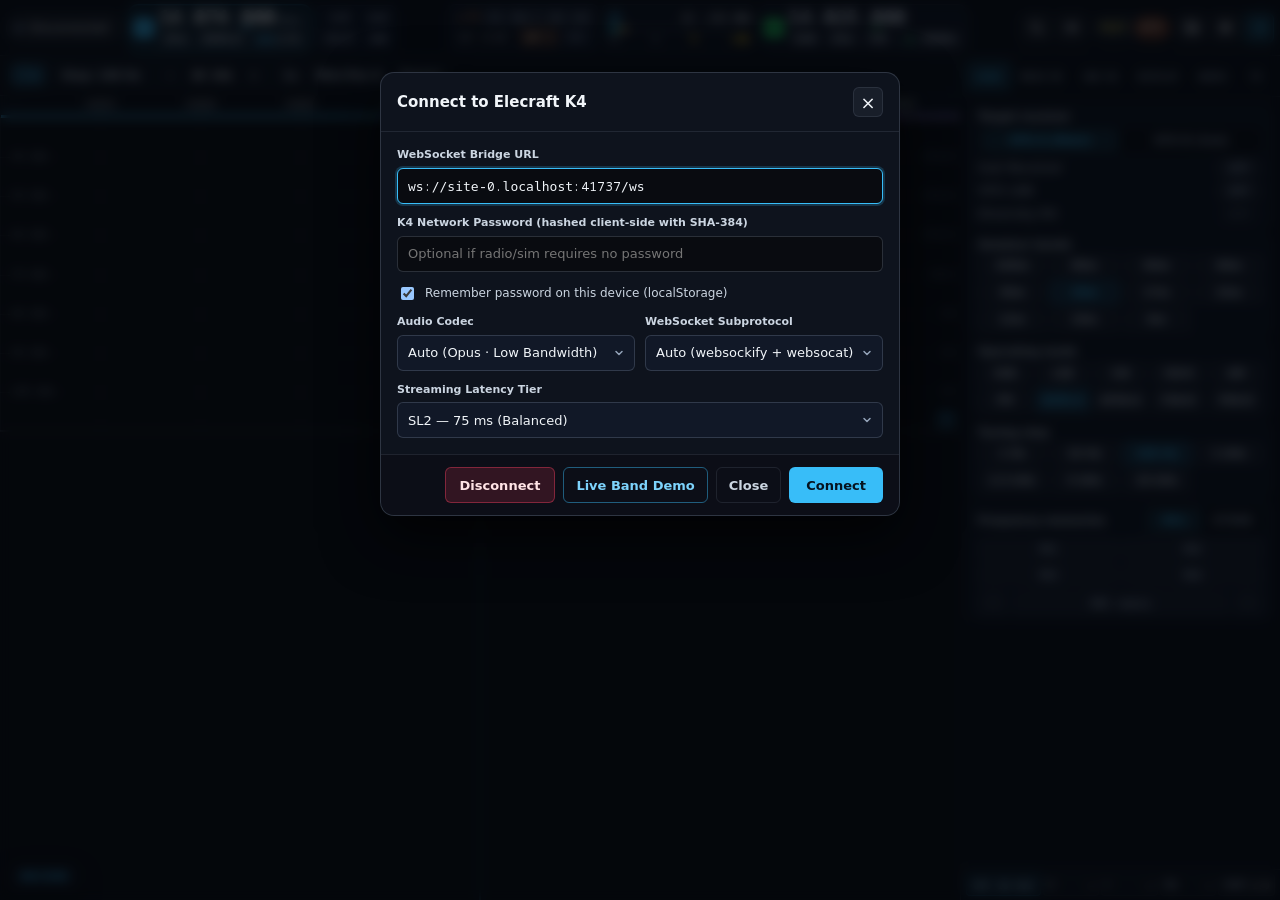
<file: web/index.html>
<!DOCTYPE html>
<html lang="en">
<head>
  <meta charset="utf-8">
  <meta name="viewport" content="width=device-width, initial-scale=1.0, viewport-fit=cover">
  <meta name="color-scheme" content="dark">
  <meta name="theme-color" content="#090B10">
  <meta name="application-name" content="K4 Radio">
  <meta name="mobile-web-app-capable" content="yes">
  <meta name="apple-mobile-web-app-capable" content="yes">
  <meta name="apple-mobile-web-app-status-bar-style" content="black-translucent">
  <meta name="apple-mobile-web-app-title" content="K4 Radio">
  <title>K4 Spectrum Observatory · RX</title>
  <link rel="manifest" href="manifest.webmanifest" crossorigin="use-credentials">
  <link rel="icon" type="image/svg+xml" href="icons/icon.svg">
  <link rel="icon" type="image/png" sizes="192x192" href="icons/icon-192.png">
  <link rel="apple-touch-icon" sizes="180x180" href="icons/apple-touch-icon.png">
  <link rel="stylesheet" href="css/tokens.css">
  <link rel="stylesheet" href="css/layout.css">
  <link rel="stylesheet" href="css/components.css">

  <script defer src="js/util/events.js"></script>
  <script defer src="js/util/build-info.js"></script>
  <script defer src="js/util/storage.js"></script>
  <script defer src="js/util/pwa.js"></script>
  <script defer src="js/protocol/sha384.js"></script>
  <script defer src="js/protocol/framer.js"></script>
  <script defer src="js/protocol/cat-codec.js"></script>
  <script defer src="js/protocol/binary-packets.js"></script>
  <script defer src="js/transport/rx-only-gate.js"></script>
  <script defer src="js/state/radio-state.js"></script>
  <script defer src="js/demo/ddc-demod.js"></script>
  <script defer src="js/demo/demo-socket.js"></script>
  <script defer src="js/transport/k4-client.js"></script>
  <script defer src="js/panadapter/band-plan.js"></script>
  <script defer src="js/panadapter/color-luts.js"></script>
  <script defer src="js/panadapter/dsp.js"></script>
  <script defer src="js/panadapter/webgl-renderer.js"></script>
  <script defer src="js/panadapter/interaction.js"></script>
  <script defer src="js/panadapter/panadapter-view.js"></script>
  <script defer src="js/audio/pcm-decoder.js"></script>
  <script defer src="js/audio/opus-decoder.js"></script>
  <script defer src="js/audio/worklet-source.js"></script>
  <script defer src="js/audio/audio-engine.js"></script>
  <script defer src="js/ui/vfo-widget.js"></script>
  <script defer src="js/ui/smeter-widget.js"></script>
  <script defer src="js/ui/omnibar.js"></script>
  <script defer src="js/ui/inspector-panels.js"></script>
  <script defer src="js/ui/connection-dialog.js"></script>
  <script defer src="js/ui/settings-panel.js"></script>
  <script defer src="js/ui/popout-view.js"></script>
  <script defer src="js/app.js"></script>
</head>
<body>
  <div id="app-shell">
    <header id="top-bar" role="banner">
      <div class="k4-topbar-left">
        <button type="button" id="conn-btn" class="k4-conn-pill" data-testid="conn-btn" data-status="disconnected" title="Connection settings">
          <span class="k4-status-dot" aria-hidden="true"></span>
          <span class="k4-conn-label">Disconnected</span>
          <span class="k4-conn-rtt" aria-label="Latency"></span>
        </button>

        <div id="vfo-a-mount" class="k4-vfo-slot" data-testid="vfo-a"></div>
      </div>

      <div id="vfo-cluster" class="k4-vfo-cluster" data-testid="vfo-cluster" role="group" aria-label="VFO Operations">
        <button type="button" id="vfo-ab-btn" class="k4-cluster-btn" data-testid="vfo-ab-btn" data-hold="ALL" title="Swap VFO A &amp; B frequency (Shift+Click or hold: swap all)">A/B</button>
        <button type="button" id="vfo-a2b-btn" class="k4-cluster-btn" data-testid="vfo-a2b-btn" data-hold="ALL" title="Copy VFO A to B frequency (2nd tap within 3s or Shift+Click: copy all)">A►B</button>
        <button type="button" id="vfo-split-btn" class="k4-cluster-btn" data-testid="vfo-split-btn" data-hold="+1k" aria-pressed="false" title="Toggle Split TX on VFO B (Shift+Click: Quick Split +1 kHz)">SPLIT</button>
        <button type="button" id="vfo-sub-btn" class="k4-cluster-btn" data-testid="vfo-sub-btn" aria-pressed="false" title="Toggle Sub Receiver">SUB</button>
      </div>

      <div class="k4-topbar-center">
        <div id="k4-center-icons" class="k4-center-icons" data-testid="k4-center-icons" role="group" aria-label="TX &amp; Receiver Status">
          <div class="k4-center-icons-top">
            <span class="k4-tx-vfo-ind" data-testid="k4-tx-vfo-indicator" data-state="standby">◀ TX</span>
            <button type="button" id="center-split-ind" class="k4-cicon" data-testid="center-split-ind" aria-pressed="false" title="Split TX on VFO B (Shift+Click: Quick Split +1 kHz)">SPL</button>
            <button type="button" id="center-msg-ind" class="k4-cicon" data-testid="center-msg-ind" title="Message Bank I/II (Shift+Click: open TX messages)">MSG I</button>
            <button type="button" id="center-vox-ind" class="k4-cicon" data-testid="center-vox-ind" aria-pressed="false" title="Toggle VOX for active mode">VOX</button>
            <button type="button" id="center-qsk-ind" class="k4-cicon" data-testid="center-qsk-ind" aria-pressed="false" title="Toggle CW QSK / Break-In">QSK</button>
          </div>
          <div class="k4-center-icons-bot">
            <button type="button" id="center-rit-xit-box" class="k4-rit-xit-box" data-testid="center-rit-xit-box" aria-pressed="false" title="RIT/XIT offset · Click: toggle RIT · Shift+Click: toggle XIT · Wheel: ±10/50 Hz · Dbl-click: clear">RIT +0.00</button>
            <div class="k4-top-rf-status" role="group" aria-label="Antenna and ATU Status">
              <button type="button" id="top-ant-btn" class="k4-top-pill-btn" data-testid="top-ant-btn" title="Active TX Antenna (click to cycle ANT 1 → 2 → 3)">ANT 1</button>
              <button type="button" id="top-atu-btn" class="k4-top-pill-btn" data-testid="top-atu-btn" data-state="auto" data-hold="TUNE" title="ATU Mode (click: AUTO/BYPASS · Shift+Click: ATU Tune · 2nd tap: Full Search)">ATU</button>
            </div>
          </div>
        </div>
        <div id="smeter-mount" class="k4-smeter-slot" data-testid="smeter"></div>
        <div id="vfo-b-mount" class="k4-vfo-slot k4-vfo-slot--sub" data-testid="vfo-b"></div>
      </div>

      <div class="k4-topbar-right">
        <button type="button" id="omnibar-btn" class="k4-action-btn k4-omnibar-trigger" data-testid="omnibar-btn" title="Quick jump &amp; bookmarks (Cmd/Ctrl+K)">
          <svg class="k4-icon" viewBox="0 0 16 16" width="15" height="15" aria-hidden="true">
            <circle cx="7" cy="7" r="4.8" fill="none" stroke="currentColor" stroke-width="1.5"/>
            <path d="M10.7 10.7L14 14" stroke="currentColor" stroke-width="1.6" stroke-linecap="round"/>
          </svg>
          <span class="k4-btn-label">Jump</span>
          <kbd class="k4-kbd-hint">⌘K</kbd>
        </button>

        <button type="button" id="audio-toggle" class="k4-action-btn k4-audio-btn" data-testid="audio-toggle" data-state="off" title="Start or mute receiver audio (M)">
          <svg class="k4-icon k4-audio-icon" viewBox="0 0 16 16" width="15" height="15" aria-hidden="true">
            <path d="M2.5 6.2H5.2L8.8 3.2V12.8L5.2 9.8H2.5Z" fill="none" stroke="currentColor" stroke-width="1.4" stroke-linejoin="round"/>
            <path class="k4-audio-waves" d="M11 5.5C11.9 6.3 12.4 7.1 12.4 8C12.4 8.9 11.9 9.7 11 10.5M12.8 3.8C14.1 5 14.8 6.4 14.8 8C14.8 9.6 14.1 11 12.8 12.2" fill="none" stroke="currentColor" stroke-width="1.4" stroke-linecap="round"/>
            <path class="k4-audio-slash" d="M11 6L14.5 10M14.5 6L11 10" fill="none" stroke="currentColor" stroke-width="1.5" stroke-linecap="round"/>
          </svg>
          <span class="k4-audio-label">Audio Off</span>
        </button>

        <div id="tx-posture-bar" class="k4-tx-posture-bar" data-testid="tx-posture-bar" data-posture="tx-armed" role="group" aria-label="Transmit Mode &amp; Hold PTT">
          <button type="button" id="tx-mode-test" class="k4-posture-btn k4-test-switch" data-testid="tx-mode-test" aria-pressed="false" title="K4 TEST switch: toggle off-air TX Test mode (zero RF output)">TEST</button>

          <button type="button" id="ptt-btn" class="k4-ptt-btn" data-testid="ptt-btn" disabled aria-pressed="false" title="Hold to transmit (Spacebar when un-focused; releases immediately on keyup or blur)">PTT</button>
        </div>

        <button type="button" id="popout-btn" class="k4-icon-btn k4-popout-toggle" data-testid="popout-btn" aria-pressed="false" title="Pop-Out Mini-Rig (always-on-top VFO, S-meter &amp; TX meters)">
          <svg class="k4-icon" viewBox="0 0 16 16" width="15" height="15" aria-hidden="true">
            <rect x="1.8" y="2.6" width="12.4" height="10.8" rx="1.6" fill="none" stroke="currentColor" stroke-width="1.35"/>
            <rect x="7.6" y="7.2" width="5.2" height="4.4" rx="0.9" fill="currentColor" opacity="0.9"/>
            <path d="M4.2 5.2L6.6 7.6M6.6 7.6V5.5M6.6 7.6H4.5" fill="none" stroke="currentColor" stroke-width="1.25" stroke-linecap="round" stroke-linejoin="round"/>
          </svg>
        </button>

        <button type="button" id="settings-btn" class="k4-icon-btn k4-settings-toggle" data-testid="settings-btn" aria-expanded="false" title="Settings &amp; Keyboard Shortcuts (Cmd/Ctrl+, or ?)">
          <svg class="k4-icon" viewBox="0 0 16 16" width="15" height="15" aria-hidden="true">
            <circle cx="8" cy="8" r="2.2" fill="none" stroke="currentColor" stroke-width="1.4"/>
            <path d="M8 1.8v1.4M8 12.8v1.4M1.8 8h1.4M12.8 8h1.4M3.6 3.6l1 1M11.4 11.4l1 1M12.4 3.6l-1 1M4.6 11.4l-1 1" fill="none" stroke="currentColor" stroke-width="1.4" stroke-linecap="round"/>
            <circle cx="8" cy="8" r="4.6" fill="none" stroke="currentColor" stroke-width="1.2" opacity="0.85"/>
          </svg>
        </button>

        <button type="button" id="drawer-toggle" class="k4-icon-btn k4-drawer-toggle" data-testid="drawer-toggle" aria-expanded="true" title="Toggle Inspector Drawer">
          <svg class="k4-icon" viewBox="0 0 16 16" width="15" height="15" aria-hidden="true">
            <rect x="2" y="2.5" width="12" height="11" rx="1.5" fill="none" stroke="currentColor" stroke-width="1.4"/>
            <line x1="10" y1="2.5" x2="10" y2="13.5" stroke="currentColor" stroke-width="1.4"/>
          </svg>
        </button>
      </div>
    </header>

    <main id="workspace">
      <section id="pan-stage" aria-label="Spectrum Panadapter and Waterfall"></section>
      <aside id="inspector-drawer" class="k4-drawer" data-testid="inspector-drawer" data-open="true" aria-label="Receiver Inspector"></aside>
    </main>

    <nav id="mobile-nav" class="k4-mobile-nav" data-testid="mobile-nav" aria-label="Mobile Controls"></nav>
  </div>

  <section id="mobile-sheet" class="k4-mobile-sheet" data-testid="mobile-sheet" data-open="false" aria-hidden="true" aria-label="Receiver Control Sheet"></section>
  <div id="omnibar-modal" class="k4-modal-backdrop" data-testid="omnibar-modal" data-open="false" hidden></div>
  <div id="connection-dialog" class="k4-modal-backdrop" data-testid="conn-dialog" data-open="false" hidden></div>
  <div id="settings-modal" class="k4-modal-backdrop" data-testid="settings-modal" data-open="false" hidden></div>
  <div id="pwa-update-banner" class="k4-update-banner" data-testid="pwa-update-banner" hidden role="status" aria-live="polite"></div>
  <div id="toast-stack" class="k4-toast-stack" aria-live="polite" aria-atomic="true"></div>
</body>
</html>
</file>
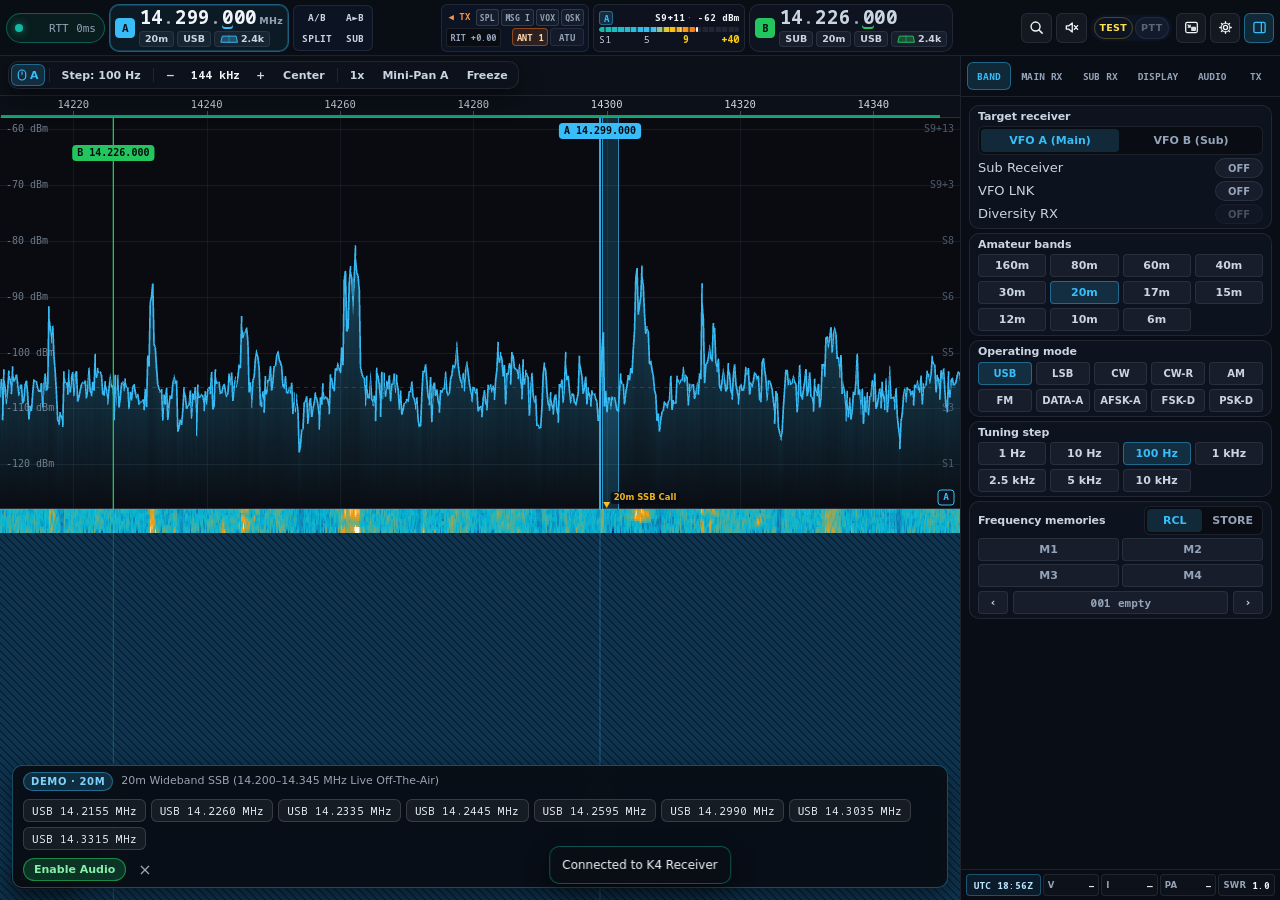
<file: web/demo.html>
<!DOCTYPE html>
<html lang="en">
<head>
  <meta charset="utf-8">
  <meta http-equiv="refresh" content="0; url=./index.html?demo=1">
  <title>K4 Spectrum Observatory · Live Band Demo</title>
  <script>location.replace('./index.html?demo=1');</script>
</head>
<body style="background:#090B10;color:#e6edf3;font-family:system-ui,sans-serif;padding:24px;">
  <p>Launching <a href="./index.html?demo=1" style="color:#7dd3fc;">K4 Spectrum Observatory Live Band Demo</a>…</p>
</body>
</html>
</file>
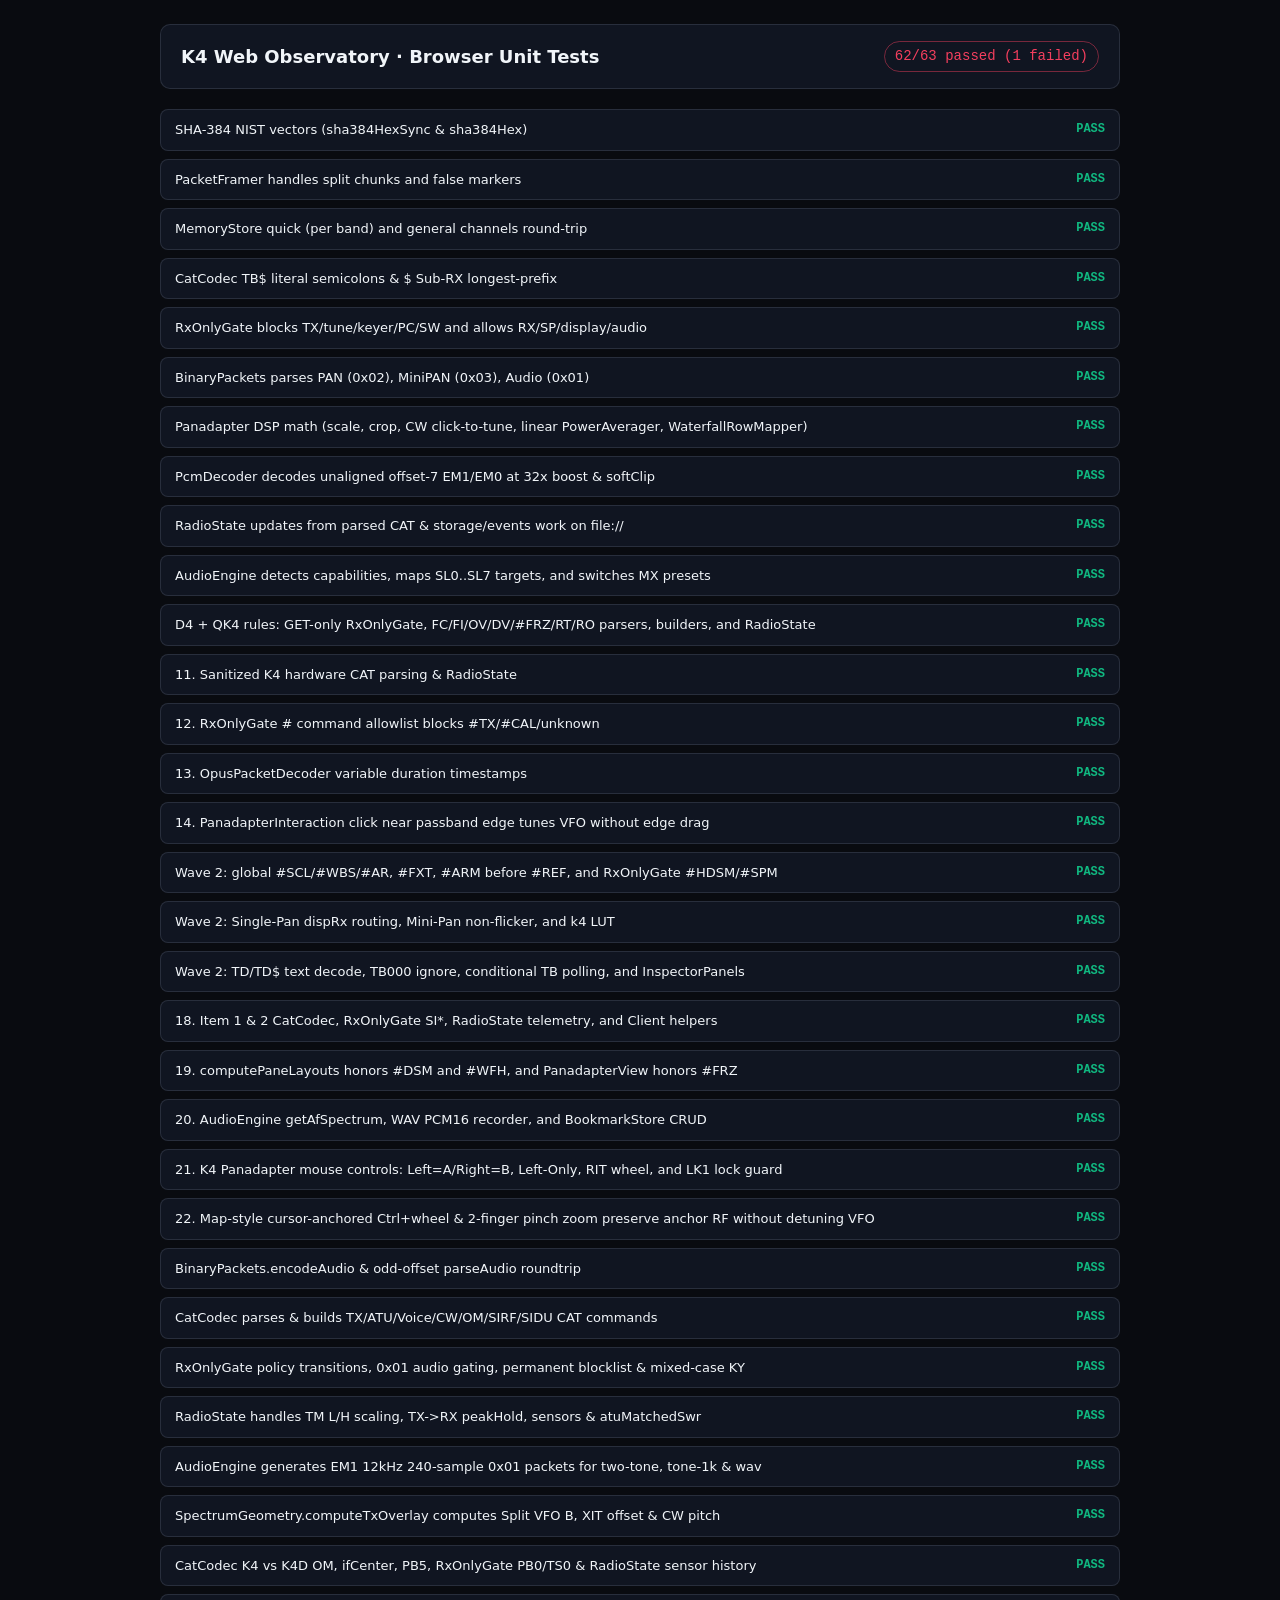
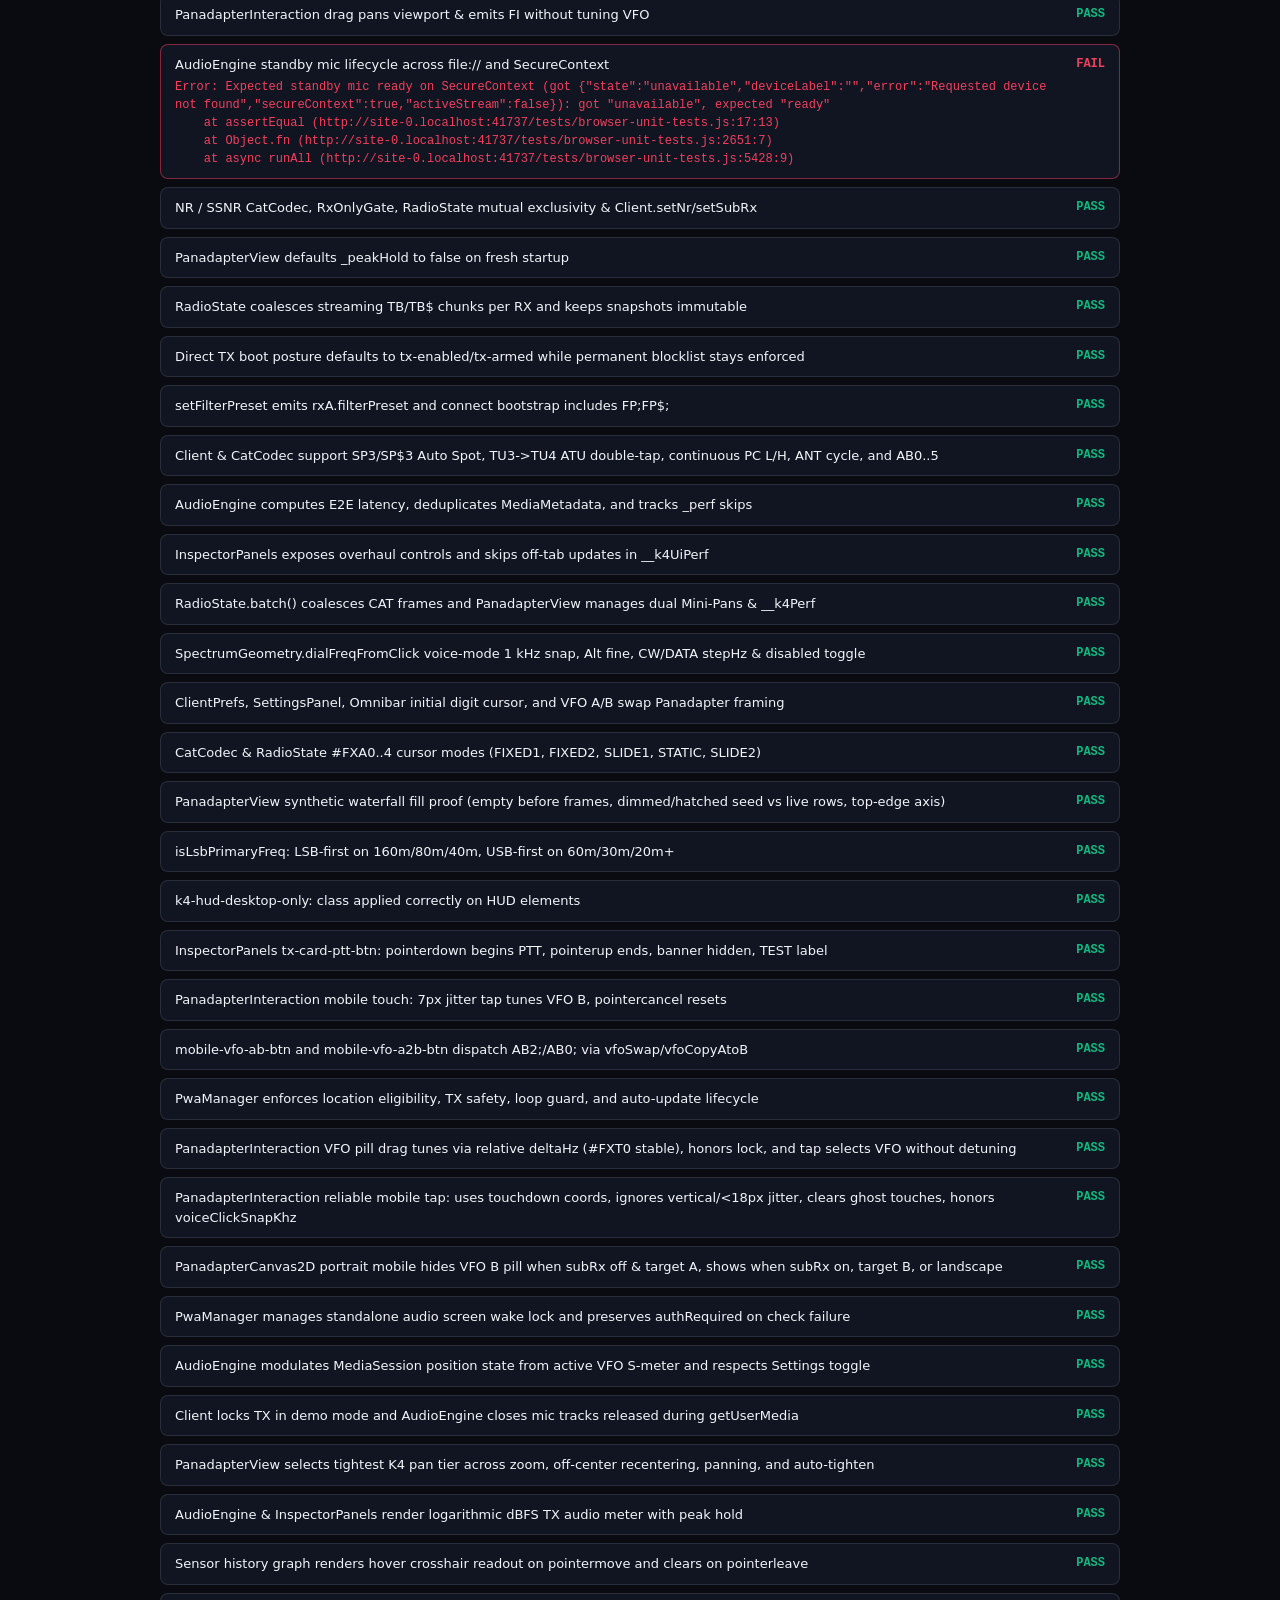
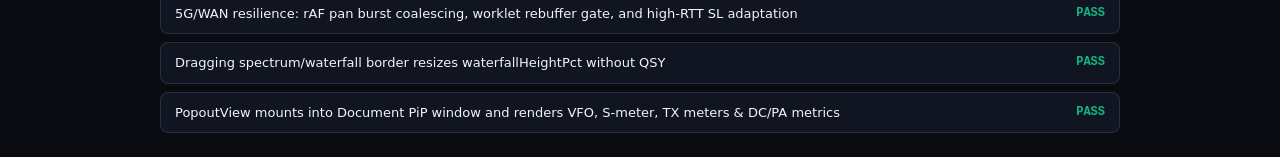
<file: web/test.html>
<!DOCTYPE html>
<html lang="en">
<head>
  <meta charset="utf-8">
  <meta name="viewport" content="width=device-width, initial-scale=1.0">
  <meta name="color-scheme" content="dark">
  <title>K4 Web Observatory · Browser Unit Tests</title>
  <style>
    :root {
      color-scheme: dark;
      --bg: #090b10;
      --panel: #101521;
      --border: rgba(148, 163, 184, 0.18);
      --text: #f1f5f9;
      --muted: #94a3b8;
      --pass: #10b981;
      --fail: #f43f5e;
      --accent: #38bdf8;
    }
    * { box-sizing: border-box; }
    body {
      margin: 0;
      padding: 24px;
      background: var(--bg);
      color: var(--text);
      font-family: ui-sans-serif, system-ui, -apple-system, BlinkMacSystemFont, "Segoe UI", Roboto, sans-serif;
      line-height: 1.5;
    }
    header {
      max-width: 960px;
      margin: 0 auto 20px;
      padding: 16px 20px;
      background: var(--panel);
      border: 1px solid var(--border);
      border-radius: 10px;
      display: flex;
      justify-content: space-between;
      align-items: center;
      gap: 16px;
    }
    h1 {
      margin: 0;
      font-size: 18px;
      font-weight: 600;
    }
    .summary {
      font-family: ui-monospace, SFMono-Regular, Menlo, Consolas, monospace;
      font-variant-numeric: tabular-nums;
      font-size: 14px;
      padding: 4px 10px;
      border-radius: 999px;
      border: 1px solid var(--border);
    }
    .summary.pass { color: var(--pass); border-color: rgba(16, 185, 129, 0.45); }
    .summary.fail { color: var(--fail); border-color: rgba(244, 63, 94, 0.45); }
    #results {
      max-width: 960px;
      margin: 0 auto;
      display: grid;
      gap: 8px;
    }
    .test-row {
      display: flex;
      justify-content: space-between;
      align-items: flex-start;
      gap: 12px;
      padding: 10px 14px;
      background: var(--panel);
      border: 1px solid var(--border);
      border-radius: 8px;
      font-size: 13px;
    }
    .test-row.is-fail {
      border-color: rgba(244, 63, 94, 0.5);
    }
    .badge {
      font-family: ui-monospace, SFMono-Regular, Menlo, Consolas, monospace;
      font-size: 12px;
      font-weight: 700;
      flex-shrink: 0;
    }
    .badge.pass { color: var(--pass); }
    .badge.fail { color: var(--fail); }
    .err-msg {
      margin-top: 4px;
      color: var(--fail);
      font-family: ui-monospace, SFMono-Regular, Menlo, Consolas, monospace;
      font-size: 12px;
      white-space: pre-wrap;
    }
  </style>

  <!-- Exact Spec 00 Section 2 script load order (no type="module") -->
  <script defer src="js/util/events.js"></script>
  <script defer src="js/util/build-info.js"></script>
  <script defer src="js/util/storage.js"></script>
  <script defer src="js/util/pwa.js"></script>
  <script defer src="js/protocol/sha384.js"></script>
  <script defer src="js/protocol/framer.js"></script>
  <script defer src="js/protocol/cat-codec.js"></script>
  <script defer src="js/protocol/binary-packets.js"></script>
  <script defer src="js/transport/rx-only-gate.js"></script>
  <script defer src="js/state/radio-state.js"></script>
  <script defer src="js/transport/k4-client.js"></script>
  <script defer src="js/panadapter/band-plan.js"></script>
  <script defer src="js/panadapter/color-luts.js"></script>
  <script defer src="js/panadapter/dsp.js"></script>
  <script defer src="js/panadapter/webgl-renderer.js"></script>
  <script defer src="js/panadapter/interaction.js"></script>
  <script defer src="js/panadapter/panadapter-view.js"></script>
  <script defer src="js/audio/pcm-decoder.js"></script>
  <script defer src="js/audio/opus-decoder.js"></script>
  <script defer src="js/audio/worklet-source.js"></script>
  <script defer src="js/audio/audio-engine.js"></script>
  <script defer src="js/ui/vfo-widget.js"></script>
  <script defer src="js/ui/smeter-widget.js"></script>
  <script defer src="js/ui/omnibar.js"></script>
  <script defer src="js/ui/inspector-panels.js"></script>
  <script defer src="js/ui/connection-dialog.js"></script>
  <script defer src="js/ui/settings-panel.js"></script>
  <script defer src="js/ui/popout-view.js"></script>
  <script defer src="../tests/browser-unit-tests.js"></script>
</head>
<body>
  <header>
    <h1>K4 Web Observatory · Browser Unit Tests</h1>
    <div id="summary" class="summary" data-testid="test-summary">Running...</div>
  </header>
  <main id="results" data-testid="test-results"></main>
</body>
</html>
</file>
<file: web/css/tokens.css>
@font-face {
  font-family: "K4 Tabular";
  font-style: normal;
  font-weight: 400 500;
  font-display: block;
  src: url("[data-uri]") format("woff2");
}

@font-face {
  font-family: "K4 Tabular";
  font-style: normal;
  font-weight: 600 800;
  font-display: block;
  src: url("[data-uri]") format("woff2");
}

:root {
  color-scheme: dark;

  /* Core Surfaces */
  --bg-canvas: #090B10;
  --bg-elevated: #0E131D;
  --bg-panel: #111827;
  --bg-glass: rgba(14, 19, 29, 0.84);
  --bg-glass-strong: rgba(10, 14, 22, 0.94);
  --bg-control: rgba(148, 163, 184, 0.08);
  --bg-control-hover: rgba(148, 163, 184, 0.15);

  /* Hairlines & Borders */
  --border-hairline: rgba(148, 163, 184, 0.14);
  --border-medium: rgba(148, 163, 184, 0.24);
  --border-strong: rgba(148, 163, 184, 0.36);

  /* Typography Colors */
  --text-primary: #F1F5F9;
  --text-secondary: #CBD5E1;
  --text-muted: #94A3B8;
  --text-dim: #64748B;

  /* Instrument Accents */
  --accent-vfo-a: #38BDF8;
  --accent-vfo-a-soft: rgba(56, 189, 248, 0.16);
  --accent-vfo-a-border: rgba(56, 189, 248, 0.42);

  --accent-vfo-b: #22C55E;
  --accent-vfo-b-soft: rgba(34, 197, 94, 0.16);
  --accent-vfo-b-border: rgba(34, 197, 94, 0.48);

  --accent-tx: #F97316;
  --accent-tx-soft: rgba(249, 115, 22, 0.18);
  --accent-tx-border: rgba(249, 115, 22, 0.68);

  --accent-rx-only: #14B8A6;
  --accent-rx-only-soft: rgba(20, 184, 166, 0.15);
  --accent-rx-only-border: rgba(20, 184, 166, 0.42);

  --accent-danger: #F43F5E;
  --accent-danger-soft: rgba(244, 63, 94, 0.16);
  --accent-danger-border: rgba(244, 63, 94, 0.42);

  /* System Typography */
  --font-sans: ui-sans-serif, system-ui, -apple-system, BlinkMacSystemFont, "Segoe UI", Roboto, sans-serif;
  --font-mono: "K4 Tabular", "SF Mono", ui-monospace, "Cascadia Mono", "Roboto Mono", monospace;

  /* Geometry & Layout Dimensions */
  --radius-xs: 4px;
  --radius-sm: 6px;
  --radius-md: 10px;
  --radius-lg: 14px;
  --radius-pill: 999px;

  --topbar-h: 56px;
  --topbar-mobile-h: 52px;
  --drawer-w: 320px;
  --mobilenav-h: 60px;

  /* Z-index Hierarchy */
  --z-stage: 1;
  --z-hud: 20;
  --z-drawer: 30;
  --z-sheet: 40;
  --z-topbar: 50;
  --z-modal: 80;
  --z-toast: 100;

  /* Shadows */
  --shadow-hud: 0 8px 24px rgba(0, 0, 0, 0.48);
  --shadow-modal: 0 20px 56px rgba(0, 0, 0, 0.72);
}
</file>
<file: web/css/layout.css>
*,
*::before,
*::after {
  box-sizing: border-box;
}

html,
body {
  color-scheme: dark;
  margin: 0;
  padding: 0;
  width: 100%;
  height: 100%;
  overflow: hidden;
  overscroll-behavior: none;
  background-color: var(--bg-canvas);
  color: var(--text-primary);
  font-family: var(--font-sans);
  font-size: 13px;
  line-height: 1.35;
  -webkit-font-smoothing: antialiased;
  -moz-osx-font-smoothing: grayscale;
}

* {
  scrollbar-width: thin;
  scrollbar-color: rgba(148, 163, 184, 0.30) rgba(9, 11, 16, 0.45);
}

*::-webkit-scrollbar {
  width: 6px;
  height: 6px;
}

*::-webkit-scrollbar-track {
  background: rgba(9, 11, 16, 0.45);
}

*::-webkit-scrollbar-thumb {
  background: rgba(148, 163, 184, 0.30);
  border-radius: 3px;
}

*::-webkit-scrollbar-thumb:hover {
  background: rgba(148, 163, 184, 0.48);
}

button,
input,
select {
  font-family: inherit;
  color: inherit;
}

select {
  color-scheme: dark;
}

select option,
select optgroup {
  background-color: #111827;
  color: #F1F5F9;
}

select option:disabled {
  background-color: #0E131D;
  color: #64748B;
}

[hidden] {
  display: none !important;
}

.k4-mono {
  font-family: var(--font-mono);
  font-variant-numeric: tabular-nums;
}

/* Main Responsive Shell */
#app-shell {
  display: grid;
  width: 100vw;
  height: 100vh;
  height: 100dvh;
  grid-template-rows: minmax(var(--topbar-h), auto) minmax(0, 1fr);
  grid-template-columns: minmax(0, 1fr);
  overflow: hidden;
  background: var(--bg-canvas);
}

/* Top Telemetry Bar (Desktop >= 960px) */
#top-bar {
  position: relative;
  z-index: var(--z-topbar);
  display: flex;
  align-items: center;
  justify-content: space-between;
  gap: 8px;
  min-height: var(--topbar-h);
  height: var(--topbar-h);
  padding: 0 10px;
  background: var(--bg-glass-strong);
  backdrop-filter: blur(12px);
  -webkit-backdrop-filter: blur(12px);
  border-bottom: 1px solid var(--border-hairline);
  min-width: 0;
  overflow: hidden;
}

.k4-topbar-left,
.k4-topbar-center,
.k4-topbar-right {
  display: flex;
  align-items: center;
  gap: 6px;
  min-width: 0;
}

.k4-topbar-left {
  flex: 0 0 auto;
}

.k4-topbar-center {
  flex: 1 1 auto;
  justify-content: center;
  max-width: 100%;
  overflow: hidden;
}

.k4-topbar-right {
  flex: 0 0 auto;
  justify-content: flex-end;
}

/* Workspace (Panadapter Stage + Right Inspector Drawer) */
#workspace {
  position: relative;
  display: grid;
  grid-template-columns: minmax(0, 1fr) auto;
  grid-template-rows: minmax(0, 1fr);
  min-width: 0;
  min-height: 0;
  overflow: hidden;
}

#pan-stage {
  position: relative;
  z-index: var(--z-stage);
  width: 100%;
  height: 100%;
  min-width: 0;
  min-height: 0;
  overflow: hidden;
  background: var(--bg-canvas);
  touch-action: none;
  user-select: none;
}

/* Panadapter internal mount compatibility */
#pan-stage > .k4-pan-surface {
  position: relative;
  width: 100%;
  height: 100%;
  display: block;
}

#pan-stage .k4-pan-gl,
#pan-stage .k4-pan-overlay {
  position: absolute;
  inset: 0;
  width: 100%;
  height: 100%;
  display: block;
}

/* Right Inspector Drawer (Desktop) */
.k4-drawer {
  position: relative;
  z-index: var(--z-drawer);
  width: var(--drawer-w);
  height: 100%;
  min-height: 0;
  display: flex;
  flex-direction: column;
  background: rgba(10, 14, 22, 0.96);
  backdrop-filter: blur(14px);
  -webkit-backdrop-filter: blur(14px);
  border-left: 1px solid var(--border-hairline);
  overflow: hidden;
  transition: width 180ms cubic-bezier(0.22, 1, 0.36, 1), opacity 150ms ease;
}

.k4-drawer[data-open="false"] {
  width: 0;
  border-left-width: 0;
  opacity: 0;
  pointer-events: none;
}

.k4-mobile-nav,
.k4-mobile-sheet {
  display: none;
}

/* Desktop VFO B & pills never crush; single-row <= 56px top bar */
@media (min-width: 960px) {
  #top-bar {
    height: var(--topbar-h);
    max-height: var(--topbar-h);
    flex-wrap: nowrap;
    gap: 5px;
    padding: 0 8px;
  }

  #top-bar #vfo-a-mount,
  #top-bar #vfo-b-mount,
  #top-bar .k4-vfo-pills {
    flex-shrink: 0;
  }
}

/* Mid-size desktop icon compaction (960px..1760px) — keep single 56px row + ALL VFO B selectors visible */
@media (min-width: 960px) and (max-width: 1760px) {
  #top-bar {
    gap: 4px;
    padding: 0 6px;
  }

  .k4-topbar-left,
  .k4-topbar-center,
  .k4-topbar-right {
    gap: 4px;
  }

  .k4-conn-pill .k4-conn-label {
    max-width: 68px;
  }

  .k4-omnibar-trigger .k4-btn-label,
  .k4-omnibar-trigger .k4-kbd-hint,
  .k4-audio-btn .k4-audio-label {
    display: none;
  }

  .k4-audio-btn {
    width: 28px;
    min-width: 28px;
    padding: 0;
    justify-content: center;
  }

  #top-bar .k4-vfo-slot {
    padding: 2px 5px;
    gap: 4px;
  }
}

@media (min-width: 960px) {
  .k4-conn-pill:not([data-status="connected"]) .k4-conn-label {
    display: inline-block !important;
    min-width: 82px;
    max-width: none;
    overflow: visible;
    text-overflow: clip;
  }
}

/* Hide VFO B unit below 1380px, and all VFO units + locks below 1320px */
@media (min-width: 960px) and (max-width: 1379px) {
  #vfo-b-mount .k4-vfo-unit {
    display: none;
  }

  #top-bar .k4-vfo-freq,
  #top-bar .k4-vfo-slot--sub .k4-vfo-freq {
    font-size: 19px;
  }
}

@media (min-width: 960px) and (max-width: 1320px) {
  #top-bar .k4-vfo-lock:not(.is-locked) {
    display: none;
  }
}

/* Compact 2x2 VFO Cluster & horizontal RF Status inside center icons for <= 1680px single-row fit */
@media (min-width: 960px) and (max-width: 1680px) {
  #top-bar .k4-vfo-cluster {
    display: grid;
    grid-template-columns: repeat(2, auto);
    gap: 2px;
    padding: 2px;
    border-radius: var(--radius-sm);
  }

  #top-bar .k4-cluster-btn {
    height: 19px;
    padding: 0 5px;
    font-size: 9.5px;
    border-radius: var(--radius-xs);
  }

  #top-bar .k4-top-rf-status {
    flex-direction: row;
    gap: 2px;
    padding: 0;
    border: 0;
    background: transparent;
  }

  #top-bar #top-ant-btn,
  #top-bar #top-atu-btn {
    height: 18px;
    min-width: 34px;
    width: auto;
    padding: 0 4px;
    font-size: 9px;
    border-radius: var(--radius-xs);
  }
}

/* Hide redundant connected hostname ONLY on <= 1440px (always show Connecting/Error/Disconnected) */
@media (min-width: 960px) and (max-width: 1440px) {
  .k4-conn-pill[data-status="connected"] .k4-conn-label {
    display: none;
  }

  #top-bar .k4-tx-posture-bar {
    gap: 2px;
    padding: 2px 3px;
  }

  #top-bar .k4-posture-btn,
  #top-bar .k4-ptt-btn {
    height: 22px;
    padding: 0 5px;
    font-size: 9.5px;
  }

  #top-bar .k4-ptt-btn {
    min-width: 34px;
  }
}

@media (min-width: 960px) and (max-width: 1180px) {
  .k4-conn-pill[data-status="connected"] .k4-conn-rtt {
    display: none;
  }
}

/* Laptop & Compact Desktop (960px..1199px): Overlay Drawer + tight single-row top bar */
@media (min-width: 960px) and (max-width: 1199px) {
  :root {
    --drawer-w: 308px;
  }

  #workspace {
    grid-template-columns: minmax(0, 1fr);
  }

  .k4-drawer {
    position: absolute;
    top: 0;
    right: 0;
    bottom: 0;
    width: var(--drawer-w);
    box-shadow: -12px 0 32px rgba(0, 0, 0, 0.72);
    transform: translateX(0);
    transition: transform 180ms cubic-bezier(0.22, 1, 0.36, 1), opacity 150ms ease;
  }

  .k4-drawer[data-open="false"] {
    width: var(--drawer-w);
    border-left-width: 1px;
    transform: translateX(104%);
    opacity: 0;
    pointer-events: none;
  }

  #top-bar {
    gap: 3px;
    padding: 0 5px;
  }

  .k4-topbar-left,
  .k4-topbar-center,
  .k4-topbar-right {
    gap: 3px;
  }

  #top-bar .k4-icon-btn,
  #top-bar .k4-action-btn,
  #top-bar .k4-conn-pill {
    padding: 0 5px;
    min-width: 26px;
    height: 28px;
  }

  #top-bar .k4-audio-btn,
  #top-bar .k4-icon-btn {
    width: 26px;
    padding: 0;
  }

  #top-bar .k4-vfo-slot {
    padding: 2px 4px;
    gap: 3px;
  }

  #top-bar .k4-vfo-unit,
  #top-bar .k4-vfo-lock:not(.is-locked),
  #top-bar .k4-vfo-dsp-flags {
    display: none;
  }

  #top-bar .k4-vfo-badge {
    width: 16px;
    height: 16px;
    font-size: 9px;
  }

  #top-bar .k4-vfo-mode,
  #top-bar .k4-vfo-band,
  #top-bar .k4-vfo-bw,
  #top-bar .k4-vfo-sub-btn,
  #top-bar .k4-vfo-rit-badge,
  #top-bar .k4-tx-target-tag {
    height: 15px;
    padding: 0 3px;
    font-size: 8.5px;
  }

  #top-bar .k4-vfo-freq,
  #top-bar .k4-vfo-slot--sub .k4-vfo-freq {
    font-size: 17px;
  }

  #top-bar .k4-cluster-btn {
    height: 18px;
    padding: 0 4px;
    font-size: 8.5px;
  }

  #top-bar #top-ant-btn,
  #top-bar #top-atu-btn {
    height: 17px;
    min-width: 32px;
    padding: 0 3px;
    font-size: 8.5px;
  }

  #top-bar .k4-posture-btn,
  #top-bar .k4-ptt-btn {
    height: 21px;
    padding: 0 4px;
    font-size: 8.5px;
  }

  #top-bar .k4-ptt-btn {
    min-width: 30px;
  }
}

@media (min-width: 960px) and (max-width: 1099px) {
  #center-msg-ind,
  #top-bar .k4-vfo-trap-svg {
    display: none;
  }

  #top-bar .k4-vfo-badge {
    width: 14px;
    height: 15px;
    font-size: 8.5px;
  }

  #top-bar .k4-vfo-mode,
  #top-bar .k4-vfo-band,
  #top-bar .k4-vfo-bw,
  #top-bar .k4-vfo-sub-btn {
    padding: 0 2.5px;
    font-size: 8px;
  }

  #top-bar .k4-rit-xit-box {
    padding: 0 2.5px;
    font-size: 7.5px;
  }

  #top-bar .k4-vfo-freq,
  #top-bar .k4-vfo-slot--sub .k4-vfo-freq {
    font-size: 15px;
  }

  #top-bar .k4-cluster-btn {
    padding: 0 3px;
    font-size: 8px;
  }
}

/* Mobile Layout (< 960px): dual-VFO side-by-side Row 1, merged status+meter+RF+TX Row 2 */
@media (max-width: 959px) {
  #app-shell {
    grid-template-rows: auto minmax(0, 1fr) calc(var(--mobilenav-h) + env(safe-area-inset-bottom, 0px));
  }

  #top-bar {
    height: auto;
    min-height: var(--topbar-mobile-h);
    flex-wrap: wrap;
    align-items: center;
    padding: calc(3px + env(safe-area-inset-top, 0px)) calc(5px + env(safe-area-inset-right, 0px)) 3px calc(5px + env(safe-area-inset-left, 0px));
    gap: 3px 4px;
  }

  #top-bar .k4-topbar-left,
  #top-bar .k4-topbar-center,
  #top-bar .k4-topbar-right,
  #top-bar #k4-center-icons,
  #top-bar .k4-center-icons-bot {
    display: contents !important;
  }

  #top-bar #vfo-cluster,
  #top-bar #omnibar-btn,
  #top-bar .k4-center-icons-top,
  #top-bar #center-rit-xit-box {
    display: none !important;
  }

  #top-bar .k4-vfo-slot {
    order: 1;
    flex: 1 1 calc(50% - 3px);
    max-width: calc(50% - 1.5px);
    min-width: 0;
    height: auto;
    justify-content: space-between;
  }

  #top-bar .k4-vfo-body {
    flex-direction: row;
    align-items: center;
    gap: 3px;
  }

  #top-bar .k4-vfo-top-row {
    flex: 0 0 auto;
  }

  #top-bar .k4-conn-pill {
    order: 2;
    flex: 0 0 auto;
    width: 22px;
    min-width: 22px;
    height: 24px;
    padding: 0 !important;
    justify-content: center;
  }

  #top-bar .k4-smeter-slot {
    order: 3;
    flex: 1 1 56px;
    width: auto;
    min-width: 44px;
    max-width: none;
  }

  #top-bar .k4-top-rf-status {
    order: 4;
    flex: 0 0 auto;
    display: inline-flex;
    flex-direction: row !important;
    align-items: center;
    gap: 1px;
    padding: 1px;
    border-radius: var(--radius-pill);
    border: 1px solid var(--border-hairline);
    background: rgba(15, 23, 42, 0.72);
  }

  #top-bar #top-ant-btn {
    height: 22px;
    min-width: 0;
    max-width: 84px;
    padding: 0 4px;
    font-size: 9px;
  }

  #top-bar #top-atu-btn {
    height: 22px;
    min-width: 0;
    padding: 0 4px;
    font-size: 9px;
  }

  #top-bar .k4-tx-posture-bar {
    order: 5;
    flex: 0 0 auto;
  }

  #top-bar #audio-toggle {
    order: 6;
    flex: 0 0 auto;
  }

  #top-bar #settings-btn {
    order: 7;
    flex: 0 0 auto;
  }

  .k4-conn-pill .k4-conn-label,
  .k4-conn-pill .k4-conn-rtt {
    display: none !important;
  }

  .k4-drawer,
  .k4-drawer-toggle {
    display: none !important;
  }

  .k4-omnibar-trigger .k4-btn-label,
  .k4-omnibar-trigger .k4-kbd-hint,
  .k4-audio-btn .k4-audio-label {
    display: none;
  }

  .k4-action-btn,
  .k4-settings-toggle {
    padding: 0 !important;
    width: 24px;
    min-width: 24px;
    height: 24px;
    justify-content: center;
  }

  .k4-vfo-slot .k4-vfo-band,
  .k4-vfo-slot .k4-vfo-bw,
  .k4-vfo-slot .k4-vfo-lock:not(.is-locked),
  .k4-vfo-slot .k4-vfo-sub-btn,
  .k4-vfo-slot .k4-vfo-unit,
  .k4-vfo-slot .k4-vfo-dsp-flags {
    display: none !important;
  }

  .k4-smeter-slot .k4-smeter-ticks {
    display: none !important;
  }

  /* Thumb-zone Mobile Navigation */
  .k4-mobile-nav {
    display: grid;
    grid-template-columns: repeat(6, minmax(0, 1fr));
    align-items: center;
    height: calc(var(--mobilenav-h) + env(safe-area-inset-bottom, 0px));
    padding: 4px calc(6px + env(safe-area-inset-right, 0px)) calc(4px + env(safe-area-inset-bottom, 0px)) calc(6px + env(safe-area-inset-left, 0px));
    gap: 4px;
    background: var(--bg-glass-strong);
    backdrop-filter: blur(14px);
    -webkit-backdrop-filter: blur(14px);
    border-top: 1px solid var(--border-hairline);
    z-index: var(--z-topbar);
  }

  /* Mobile Bottom Sheet */
  .k4-mobile-sheet {
    position: fixed;
    left: 0;
    right: 0;
    bottom: calc(var(--mobilenav-h) + env(safe-area-inset-bottom, 0px));
    max-height: 46vh;
    z-index: var(--z-sheet);
    display: flex;
    flex-direction: column;
    background: rgba(10, 14, 22, 0.92);
    backdrop-filter: blur(18px);
    -webkit-backdrop-filter: blur(18px);
    border-top: 1px solid var(--border-medium);
    border-top-left-radius: 16px;
    border-top-right-radius: 16px;
    box-shadow: 0 -16px 40px rgba(0, 0, 0, 0.72);
    transform: translateY(106%);
    opacity: 0;
    pointer-events: none;
    transition: transform 200ms cubic-bezier(0.22, 1, 0.36, 1), opacity 160ms ease, max-height 180ms ease;
    overflow: hidden;
  }

  .k4-mobile-sheet[data-snap="compact"] {
    max-height: 34vh;
  }

  .k4-mobile-sheet[data-snap="mid"] {
    max-height: 46vh;
  }

  .k4-mobile-sheet[data-snap="tall"] {
    max-height: 64vh;
  }

  .k4-mobile-sheet[data-open="true"] {
    transform: translateY(0);
    opacity: 1;
    pointer-events: auto;
  }
}

/* Landscape Phone / Short Touch Viewport (e.g., 844x390) */
@media (max-width: 959px) and (max-height: 480px) {
  :root {
    --mobilenav-h: 44px;
  }

  #top-bar {
    padding: calc(2px + env(safe-area-inset-top, 0px)) calc(6px + env(safe-area-inset-right, 0px)) 2px calc(6px + env(safe-area-inset-left, 0px));
    gap: 3px;
    min-height: 36px;
  }

  #top-bar .k4-vfo-slot {
    flex: 0 1 auto;
    padding: 1px 5px;
  }

  .k4-mobile-nav-btn {
    padding: 2px 4px;
    font-size: 9.5px;
  }

  .k4-mobile-sheet {
    max-height: 64vh;
  }
}

@media (max-width: 520px) {
  #top-bar {
    padding: calc(2px + env(safe-area-inset-top, 0px)) calc(4px + env(safe-area-inset-right, 0px)) 2px calc(4px + env(safe-area-inset-left, 0px));
    gap: 2px 3px;
  }

  .k4-topbar-right {
    gap: 3px;
  }

  #top-bar .k4-conn-pill {
    width: 20px;
    min-width: 20px;
    height: 22px;
    padding: 0 !important;
  }

  #top-bar #top-ant-btn,
  #top-bar #top-atu-btn {
    height: 20px;
    max-width: 64px;
    padding: 0 4px;
    font-size: 8.5px;
  }

  #top-bar .k4-action-btn,
  #top-bar .k4-settings-toggle {
    width: 22px;
    min-width: 22px;
    height: 22px;
  }
}
</file>
<file: web/css/components.css>
/* ==========================================================================
   Spectrum Observatory — Component Styles (Anti-Skeuomorphic Dark Instrument)
   ========================================================================== */

/* Shared Buttons & Interactive Pills */
.k4-pill,
.k4-action-btn,
.k4-icon-btn,
.k4-conn-pill {
  display: inline-flex;
  align-items: center;
  gap: 5px;
  height: 30px;
  padding: 0 7px;
  border-radius: var(--radius-sm);
  border: 1px solid var(--border-hairline);
  background: var(--bg-control);
  color: var(--text-primary);
  font-size: 11.5px;
  font-weight: 500;
  cursor: pointer;
  white-space: nowrap;
  transition: background-color 120ms ease, border-color 120ms ease, color 120ms ease, box-shadow 120ms ease;
}

.k4-pill:hover,
.k4-action-btn:hover,
.k4-icon-btn:hover,
.k4-conn-pill:hover {
  background: var(--bg-control-hover);
  border-color: var(--border-medium);
}

.k4-pill:focus-visible,
.k4-action-btn:focus-visible,
.k4-icon-btn:focus-visible,
.k4-conn-pill:focus-visible,
.k4-seg-btn:focus-visible,
.k4-vfo-digit:focus-visible {
  outline: 2px solid var(--accent-vfo-a);
  outline-offset: 1px;
}

.k4-icon-btn {
  width: 30px;
  padding: 0;
  justify-content: center;
}

.k4-icon {
  flex: 0 0 auto;
}

/* Connection Pill */
.k4-conn-pill {
  padding: 0 8px;
  border-radius: var(--radius-pill);
}

.k4-status-dot {
  width: 8px;
  height: 8px;
  border-radius: 50%;
  background: var(--text-dim);
  flex: 0 0 auto;
  transition: background-color 150ms ease, box-shadow 150ms ease;
}

.k4-conn-pill[data-status="connected"] {
  border-color: var(--accent-rx-only-border);
  background: rgba(16, 185, 129, 0.09);
}

.k4-conn-pill[data-status="connected"] .k4-status-dot {
  background: var(--accent-rx-only);
  box-shadow: 0 0 8px rgba(16, 185, 129, 0.75);
}

.k4-conn-pill[data-status="connecting"] .k4-status-dot,
.k4-conn-pill[data-status="authenticating"] .k4-status-dot {
  background: var(--accent-vfo-b);
  box-shadow: 0 0 8px rgba(245, 158, 11, 0.7);
  animation: k4-pulse 1.1s ease-in-out infinite;
}

.k4-conn-pill[data-status="error"] {
  border-color: var(--accent-danger-border);
  background: var(--accent-danger-soft);
}

.k4-conn-pill[data-status="error"] .k4-status-dot {
  background: var(--accent-danger);
  box-shadow: 0 0 8px rgba(244, 63, 94, 0.75);
}

.k4-conn-label {
  max-width: 96px;
  white-space: nowrap;
  overflow: hidden;
  text-overflow: ellipsis;
}

.k4-conn-rtt {
  font-family: var(--font-mono);
  font-variant-numeric: tabular-nums;
  font-size: 11px;
  color: var(--text-muted);
  white-space: nowrap;
}

.k4-conn-pill[data-has-latency="true"] .k4-conn-rtt {
  display: inline-block;
  min-width: 68px;
  text-align: right;
}

@keyframes k4-pulse {
  0%, 100% { opacity: 1; transform: scale(1); }
  50% { opacity: 0.45; transform: scale(0.85); }
}

/* Front-Panel VFO Operation Cluster, Center Status Icons, & Top-Bar ANT/ATU Pills */
.k4-vfo-cluster,
.k4-top-rf-status {
  display: inline-flex;
  align-items: center;
  gap: 2px;
  padding: 2px;
  border-radius: var(--radius-pill);
  border: 1px solid var(--border-hairline);
  background: rgba(15, 23, 42, 0.72);
  flex: 0 0 auto;
}

.k4-center-icons {
  display: flex;
  flex-direction: column;
  justify-content: center;
  gap: 2px;
  height: 48px;
  padding: 2px 5px;
  border-radius: var(--radius-sm);
  border: 1px solid var(--border-hairline);
  background: rgba(15, 23, 42, 0.68);
  flex: 0 0 auto;
  min-width: 0;
}

.k4-center-icons-top,
.k4-center-icons-bot {
  display: flex;
  align-items: center;
  justify-content: space-between;
  gap: 3px;
  min-width: 0;
}

.k4-cicon {
  display: inline-flex;
  align-items: center;
  justify-content: center;
  height: 17px;
  padding: 0 4px;
  border-radius: 3px;
  border: 1px solid rgba(148, 163, 184, 0.22);
  background: rgba(148, 163, 184, 0.07);
  color: #94A3B8;
  font-family: var(--font-mono);
  font-size: 8.5px;
  font-weight: 700;
  letter-spacing: 0.02em;
  white-space: nowrap;
  cursor: pointer;
  transition: background-color 110ms ease, border-color 110ms ease, color 110ms ease;
}

.k4-cicon:hover {
  background: rgba(255, 255, 255, 0.08);
  color: var(--text-secondary);
}

.k4-cicon.is-active {
  color: #FFEDD5;
  background: rgba(249, 115, 22, 0.24);
  border-color: rgba(249, 115, 22, 0.78);
}

.k4-rit-xit-box {
  display: inline-flex;
  align-items: center;
  justify-content: center;
  height: 19px;
  padding: 0 5px;
  border-radius: 3px;
  border: 1px solid var(--border-hairline);
  background: rgba(9, 11, 16, 0.78);
  color: var(--text-muted);
  font-family: var(--font-mono);
  font-variant-numeric: tabular-nums;
  font-size: 9px;
  font-weight: 700;
  white-space: nowrap;
  cursor: pointer;
  transition: border-color 110ms ease, background-color 110ms ease, color 110ms ease;
}

.k4-rit-xit-box:hover {
  border-color: var(--border-medium);
  color: var(--text-primary);
}

.k4-rit-xit-box.is-rit-on {
  border-color: var(--accent-vfo-a-border);
  background: rgba(56, 189, 248, 0.14);
  color: #BAE6FD;
}

.k4-rit-xit-box.is-xit-on {
  border-color: var(--accent-tx-border);
  background: rgba(249, 115, 22, 0.20);
  color: #FDBA74;
}

.k4-center-icons .k4-top-rf-status {
  flex-direction: row;
  padding: 0;
  border: 0;
  border-radius: 0;
  background: transparent;
  gap: 2px;
}

@media (min-width: 1200px) and (max-width: 1379px) {
  .k4-center-icons {
    padding: 2px 4px;
  }

  .k4-center-icons-top,
  .k4-center-icons-bot {
    gap: 2px;
  }

  .k4-cicon {
    padding: 0 3px;
    font-size: 8px;
  }

  .k4-rit-xit-box {
    padding: 0 4px;
    font-size: 8.5px;
  }
}

@media (min-width: 960px) and (max-width: 1199px) {
  .k4-center-icons {
    padding: 2px 3px;
  }

  .k4-center-icons-top,
  .k4-center-icons-bot {
    gap: 2px;
  }

  #center-vox-ind,
  #center-qsk-ind {
    display: none;
  }

  .k4-cicon {
    height: 16px;
    padding: 0 3px;
    font-size: 8px;
  }

  .k4-rit-xit-box {
    height: 17px;
    padding: 0 3px;
    font-size: 8px;
  }
}

.k4-cluster-btn,
.k4-top-pill-btn {
  display: inline-flex;
  align-items: center;
  justify-content: center;
  height: 24px;
  padding: 0 7px;
  border-radius: var(--radius-pill);
  border: 1px solid transparent;
  background: transparent;
  color: var(--text-secondary);
  font-family: var(--font-mono);
  font-variant-numeric: tabular-nums;
  font-size: 10.5px;
  font-weight: 700;
  letter-spacing: 0.02em;
  white-space: nowrap;
  cursor: pointer;
  transition: background-color 120ms ease, color 120ms ease, border-color 120ms ease;
}

.k4-cluster-btn:hover,
.k4-top-pill-btn:hover {
  background: rgba(255, 255, 255, 0.06);
  color: var(--text-primary);
}

.k4-cluster-btn.is-active {
  background: rgba(56, 189, 248, 0.16);
  border-color: rgba(56, 189, 248, 0.55);
  color: #BAE6FD;
}

#vfo-split-btn.is-active,
.k4-cluster-btn[data-window="full"] {
  background: var(--accent-tx-soft);
  border-color: var(--accent-tx-border);
  color: #FFEDD5;
}

#top-ant-btn {
  min-width: 38px;
  max-width: 84px;
  overflow: hidden;
  color: #FED7AA;
  border-color: rgba(249, 115, 22, 0.48);
  background: rgba(249, 115, 22, 0.14);
}

#top-ant-btn .k4-ant-port {
  flex: 0 0 auto;
}

#top-ant-btn .k4-ant-name {
  flex: 0 1 auto;
  min-width: 0;
  overflow: hidden;
  text-overflow: ellipsis;
}

#top-atu-btn {
  min-width: 0;
  height: 19px;
  padding: 0 4px;
  font-size: 9.5px;
}

@media (min-width: 1460px) {
  #top-bar [data-hold]::after {
    content: attr(data-hold);
    margin-left: 3px;
    font-family: var(--font-mono);
    font-size: 7.5px;
    font-weight: 700;
    color: #FACC15;
    opacity: 0.92;
  }
}

#top-atu-btn[data-state="auto"] {
  color: var(--text-muted);
  background: rgba(148, 163, 184, 0.05);
  border-color: var(--border-hairline);
}

#top-atu-btn[data-state="bypass"] {
  color: var(--text-dim);
  background: transparent;
  border-color: transparent;
}

#top-atu-btn[data-state="warn"] {
  color: #FEF3C7;
  background: rgba(245, 158, 11, 0.20);
  border-color: rgba(245, 158, 11, 0.65);
}

#top-atu-btn[data-state="tuning"] {
  color: #FFF7ED;
  background: rgba(234, 88, 12, 0.34);
  border-color: rgba(249, 115, 22, 0.85);
  animation: k4-pulse 1s ease-in-out infinite;
}

#top-atu-btn[data-state="search-hot"] {
  color: #FEF3C7;
  background: rgba(245, 158, 11, 0.28);
  border-color: #F59E0B;
}

/* VFO Telemetry Widget */
.k4-vfo-slot {
  display: flex;
  align-items: center;
  gap: 5px;
  height: 48px;
  padding: 2px 6px;
  border-radius: var(--radius-md);
  border: 1px solid var(--border-hairline);
  background: rgba(17, 24, 39, 0.65);
  min-width: 0;
  flex: 0 0 auto;
  transition: border-color 140ms ease, background-color 140ms ease, box-shadow 140ms ease;
}

.k4-vfo-slot[data-rx="A"][data-target="true"] {
  border-color: var(--accent-vfo-a-border);
  background: rgba(56, 189, 248, 0.08);
  box-shadow: inset 0 0 0 1px rgba(56, 189, 248, 0.2);
}

.k4-vfo-slot[data-rx="B"][data-target="true"] {
  border-color: var(--accent-vfo-b-border);
  background: rgba(34, 197, 94, 0.09);
  box-shadow: inset 0 0 0 1px rgba(34, 197, 94, 0.24);
}

.k4-vfo-slot[data-tx-target="true"][data-split="true"] {
  border-color: rgba(249, 115, 22, 0.82);
  background: rgba(249, 115, 22, 0.11);
  box-shadow: inset 0 0 0 1px rgba(249, 115, 22, 0.34);
}

.k4-vfo-slot--sub[data-sub-enabled="false"][data-target="false"] .k4-vfo-freq {
  color: #CBD5E1;
}

.k4-vfo-slot--sub[data-sub-enabled="false"][data-target="false"] .k4-vfo-digit--dim {
  color: #94A3B8;
}

.k4-vfo-badge {
  display: inline-flex;
  align-items: center;
  justify-content: center;
  width: 20px;
  height: 20px;
  padding: 0;
  border-radius: var(--radius-xs);
  border: 1px solid transparent;
  font-family: var(--font-mono);
  font-size: 11px;
  font-weight: 800;
  cursor: pointer;
  flex: 0 0 auto;
}

.k4-vfo-badge[data-rx="A"] {
  color: #04131E;
  background: var(--accent-vfo-a);
  border-color: var(--accent-vfo-a);
}

.k4-vfo-badge[data-rx="B"] {
  color: #041B0D;
  background: var(--accent-vfo-b);
  border-color: var(--accent-vfo-b);
}

.k4-vfo-body {
  display: flex;
  flex-direction: column;
  justify-content: center;
  gap: 2px;
  min-width: 0;
}

.k4-vfo-top-row {
  display: flex;
  align-items: center;
  gap: 4px;
  min-width: 0;
}

.k4-vfo-freq {
  display: inline-flex;
  align-items: baseline;
  font-family: var(--font-mono);
  font-variant-numeric: tabular-nums;
  font-size: 22px;
  font-weight: 700;
  letter-spacing: -0.025em;
  line-height: 1;
  color: var(--text-primary);
  cursor: ns-resize;
}

.k4-vfo-slot--sub .k4-vfo-freq {
  font-size: 22px;
}

.k4-vfo-freq[data-locked="true"] {
  color: #CBD5E1;
  cursor: not-allowed;
}

.k4-vfo-freq[data-locked="true"] .k4-vfo-digit--dim {
  color: #94A3B8;
}

.k4-vfo-digit {
  position: relative;
  display: inline-block;
  padding: 0 0.5px 2px;
  border-radius: 3px;
  transition: background-color 90ms ease, color 90ms ease;
}

.k4-vfo-digit.is-step-digit {
  box-shadow: inset 0 -2px 0 var(--accent-vfo-a);
}

.k4-vfo-slot--sub .k4-vfo-digit.is-step-digit {
  box-shadow: inset 0 -2px 0 var(--accent-vfo-b);
}

.k4-vfo-digit:hover,
.k4-vfo-digit:focus-visible {
  background: rgba(56, 189, 248, 0.22);
  color: #FFFFFF;
}

.k4-vfo-slot--sub .k4-vfo-digit:hover,
.k4-vfo-slot--sub .k4-vfo-digit:focus-visible {
  background: rgba(34, 197, 94, 0.22);
}

.k4-vfo-digit--dim {
  color: #A8B8CC;
}

.k4-vfo-sep {
  color: #94A3B8;
  padding: 0 1px;
  pointer-events: none;
}

.k4-vfo-unit {
  margin-left: 3px;
  font-family: var(--font-sans);
  font-size: 9.5px;
  font-weight: 600;
  color: #94A3B8;
  letter-spacing: 0.03em;
  cursor: pointer;
}

.k4-vfo-unit:hover {
  color: var(--accent-vfo-a);
}

.k4-vfo-pills {
  display: inline-flex;
  align-items: center;
  gap: 3px;
  min-width: 0;
}

.k4-vfo-bw {
  gap: 3px;
  padding: 0 4px;
}

.k4-vfo-trap-svg {
  width: 18px;
  height: 10px;
  flex: 0 0 auto;
  display: block;
}

.k4-vfo-trap-center {
  stroke: rgba(148, 163, 184, 0.55);
  stroke-width: 1;
}

.k4-vfo-trap-poly {
  fill: rgba(56, 189, 248, 0.30);
  stroke: #38BDF8;
  stroke-width: 1.15;
  stroke-linejoin: round;
}

.k4-vfo-slot[data-rx="B"] .k4-vfo-trap-poly {
  fill: rgba(34, 197, 94, 0.30);
  stroke: #22C55E;
}

.k4-dsp-trap-wrap {
  display: flex;
  align-items: center;
  justify-content: space-between;
  gap: 8px;
  padding: 5px 7px;
  border-radius: var(--radius-xs);
  border: 1px solid var(--border-hairline);
  background: rgba(9, 11, 16, 0.72);
}

.k4-dsp-trap-svg {
  display: block;
  width: 148px;
  height: 30px;
  flex: 0 0 auto;
}

.k4-dsp-trap-meta {
  font-family: var(--font-mono);
  font-variant-numeric: tabular-nums;
  font-size: 10px;
  font-weight: 600;
  color: var(--text-secondary);
  text-align: right;
  line-height: 1.25;
}

.k4-mini-pill {
  display: inline-flex;
  align-items: center;
  justify-content: center;
  height: 16px;
  padding: 0 5px;
  border-radius: var(--radius-xs);
  border: 1px solid var(--border-hairline);
  background: rgba(148, 163, 184, 0.08);
  color: var(--text-secondary);
  font-size: 9.5px;
  font-weight: 600;
  line-height: 1;
  cursor: pointer;
  white-space: nowrap;
  transition: background-color 110ms ease, border-color 110ms ease, color 110ms ease;
}

.k4-vfo-top-row .k4-vfo-lock {
  width: 20px;
  padding: 0;
}

.k4-mini-pill:hover {
  background: var(--bg-control-hover);
  border-color: var(--border-medium);
  color: var(--text-primary);
}

.k4-mini-pill.is-active {
  background: var(--accent-vfo-a-soft);
  border-color: var(--accent-vfo-a-border);
  color: var(--accent-vfo-a);
}

.k4-mini-pill.is-vfo-b.is-active,
.k4-mini-pill.is-amber.is-active {
  background: var(--accent-vfo-b-soft);
  border-color: var(--accent-vfo-b-border);
  color: var(--accent-vfo-b);
}

.k4-mini-pill.is-locked {
  background: var(--accent-danger-soft);
  border-color: var(--accent-danger-border);
  color: var(--accent-danger);
}

.k4-vfo-dsp-flags {
  display: inline-flex;
  align-items: center;
  gap: 2px;
}

.k4-vfo-dsp-tag {
  display: inline-flex;
  align-items: center;
  height: 15px;
  padding: 0 3px;
  border-radius: 3px;
  border: 1px solid rgba(56, 189, 248, 0.35);
  background: rgba(56, 189, 248, 0.12);
  color: #BAE6FD;
  font-family: var(--font-mono);
  font-size: 8.5px;
  font-weight: 700;
  line-height: 1;
}

.k4-vfo-slot[data-rx="B"] .k4-vfo-dsp-tag {
  border-color: rgba(34, 197, 94, 0.42);
  background: rgba(34, 197, 94, 0.12);
  color: #BBF7D0;
}

@media (max-width: 1459px) {
  .k4-vfo-dsp-flags {
    display: none;
  }
}

@media (min-width: 960px) and (max-width: 1199px) {
  .k4-vfo-trap-svg {
    width: 12px;
    height: 8px;
  }
}

.k4-split-tag {
  display: inline-flex;
  align-items: center;
  height: 16px;
  padding: 0 4px;
  border-radius: var(--radius-xs);
  background: var(--accent-tx-soft);
  border: 1px solid var(--accent-tx-border);
  color: #FDBA74;
  font-size: 9px;
  font-weight: 700;
  letter-spacing: 0.04em;
}

@media (max-width: 959px) {
  .k4-vfo-slot {
    padding: 2px 5px;
    gap: 4px;
    overflow: hidden;
  }

  .k4-vfo-slot[data-target="false"] {
    cursor: pointer;
  }

  .k4-vfo-badge {
    width: 17px;
    height: 17px;
    font-size: 9.5px;
  }

  .k4-vfo-freq,
  .k4-vfo-slot--sub .k4-vfo-freq {
    font-size: 13.5px;
    flex-shrink: 0;
  }

  .k4-vfo-digit {
    padding: 2px 0;
  }

  .k4-vfo-pills {
    margin-left: auto;
    flex: 0 1 auto;
    gap: 2px;
  }

  .k4-vfo-mode {
    height: 20px;
    padding: 0 4px;
    font-size: 10px;
  }

  .k4-tx-target-tag,
  .k4-split-tag,
  .k4-vfo-rit-badge {
    height: 16px;
    padding: 0 3px;
    font-size: 8.5px;
    line-height: 14px;
  }
}

/* Linear S-Meter Telemetry (Per-Receiver Main A & Sub B Side-by-Side) */
.k4-smeter-slot {
  display: flex;
  flex-direction: column;
  justify-content: center;
  gap: 2px;
  flex: 0 0 180px;
  width: 180px;
  min-width: 180px;
  max-width: 180px;
  height: 48px;
  overflow: hidden;
  padding: 3px 6px;
  border-radius: var(--radius-sm);
  border: 1px solid var(--border-hairline);
  background: rgba(17, 24, 39, 0.55);
}

.k4-smeter-slot.is-dual-rx,
.k4-smeter-slot.is-tx-split {
  flex: 0 0 264px;
  width: 264px;
  min-width: 264px;
  max-width: 264px;
}

.k4-smeter-blocks {
  display: grid;
  grid-template-columns: minmax(0, 1fr);
  gap: 2px;
  width: 100%;
  min-width: 0;
}

.k4-smeter-slot.is-dual-rx .k4-smeter-blocks,
.k4-smeter-slot.is-tx-split .k4-smeter-blocks {
  grid-template-columns: repeat(2, minmax(0, 1fr));
  gap: 5px;
  align-items: center;
}

.k4-smeter-slot.is-dual-rx .k4-smeter-head {
  gap: 2px;
}

.k4-smeter-block {
  display: flex;
  flex-direction: column;
  gap: 2px;
  min-width: 0;
  cursor: pointer;
}

.k4-smeter-slot.is-dual-rx .k4-smeter-block-b {
  padding-left: 5px;
  border-left: 1px solid var(--border-hairline);
}

.k4-smeter-slot.is-tx-main .k4-tx-meter-cluster {
  order: -1;
}

.k4-smeter-slot.is-tx-split .k4-tx-meter-cluster {
  order: 2;
  padding-left: 5px;
  border-left: 1px solid var(--border-hairline);
}

.k4-smeter-head {
  display: flex;
  align-items: center;
  justify-content: flex-start;
  gap: 3px;
  white-space: nowrap;
  min-width: 0;
}

.k4-smeter-vfo-badge {
  display: inline-flex;
  align-items: center;
  justify-content: center;
  width: 14px;
  height: 14px;
  border-radius: 3px;
  border: 1px solid transparent;
  font-family: var(--font-mono);
  font-size: 9px;
  font-weight: 800;
  line-height: 1;
  flex: 0 0 auto;
}

.k4-smeter-vfo-badge--a {
  color: var(--accent-vfo-a);
  background: var(--accent-vfo-a-soft);
  border-color: var(--accent-vfo-a-border);
}

.k4-smeter-vfo-badge--b {
  color: var(--accent-vfo-b);
  background: var(--accent-vfo-b-soft);
  border-color: var(--accent-vfo-b-border);
}

.k4-smeter-vfo-badge.k4-smeter-vfo-badge--tx {
  width: auto;
  min-width: max-content;
  height: auto;
  min-height: 15px;
  padding: 1px 5px;
  line-height: 1.15;
  white-space: nowrap;
  color: #FFF7ED;
  background: #EA580C;
  border-color: #FB923C;
}

.k4-smeter-block.is-target .k4-smeter-vfo-badge--a {
  background: rgba(56, 189, 248, 0.28);
  border-color: var(--accent-vfo-a);
}

.k4-smeter-block.is-target .k4-smeter-vfo-badge--b {
  background: rgba(34, 197, 94, 0.28);
  border-color: var(--accent-vfo-b);
}

@keyframes k4-tx-icon-flash {
  0%, 54% { opacity: 1; }
  62%, 92% { opacity: 0.22; }
  100% { opacity: 1; }
}

.k4-tx-vfo-ind {
  display: inline-flex;
  align-items: center;
  height: 17px;
  padding: 0 3px;
  border-radius: 3px;
  font-family: var(--font-mono);
  font-size: 9px;
  font-weight: 800;
  letter-spacing: 0.02em;
  color: #FB923C;
  text-transform: none;
  white-space: nowrap;
  flex: 0 0 auto;
}

.k4-tx-vfo-ind[data-state="test"] {
  color: #FB923C;
}

.k4-tx-vfo-ind[data-state="test"][data-keyed="true"] {
  background: rgba(249, 115, 22, 0.22);
  border: 1px solid rgba(249, 115, 22, 0.7);
  color: #FFEDD5;
}

.k4-tx-vfo-ind[data-state="inhibit"] {
  color: #FB7185;
  animation: k4-tx-icon-flash 0.85s ease-in-out infinite;
}

.k4-tx-vfo-ind[data-state="live"] {
  background: #EA580C;
  color: #FFFFFF;
}

.k4-tx-vfo-ind[data-state="atu"] {
  background: rgba(249, 115, 22, 0.26);
  color: #FFEDD5;
}

.k4-smeter-dbm {
  display: inline-flex;
  align-items: baseline;
  justify-content: flex-end;
  margin-left: auto;
  font-family: var(--font-mono);
  font-variant-numeric: tabular-nums;
  font-size: 9.5px;
  font-weight: 600;
  color: var(--text-primary);
  white-space: nowrap;
  flex: 0 0 auto;
}

.k4-smeter-slot.is-dual-rx .k4-smeter-dbm,
.k4-smeter-slot.is-tx-split .k4-smeter-dbm {
  font-size: 8.5px;
}

.k4-smeter-sunit {
  display: inline-block;
  width: 5ch;
  text-align: right;
  white-space: nowrap;
}

.k4-smeter-sep {
  display: inline-block;
  width: 1.5ch;
  text-align: center;
  white-space: nowrap;
  color: var(--text-dim);
}

.k4-smeter-dbm-num {
  display: inline-block;
  width: 7.5ch;
  text-align: right;
  white-space: nowrap;
}

.k4-smeter-track {
  position: relative;
  width: 100%;
  height: 5px;
  border-radius: 3px;
  background: rgba(148, 163, 184, 0.14);
  overflow: hidden;
  cursor: pointer;
}

.k4-smeter-track::after {
  content: '';
  position: absolute;
  inset: 0;
  z-index: 2;
  background: repeating-linear-gradient(90deg, transparent 0 5px, rgba(9, 11, 16, 0.55) 5px 6.5px);
  pointer-events: none;
}

.k4-smeter-fill {
  position: absolute;
  left: 0;
  top: 0;
  bottom: 0;
  width: 0%;
  border-radius: 3px;
  background: linear-gradient(90deg, #14B8A6 0%, #38BDF8 55%, #FACC15 72%, #F97316 100%);
  transition: width 70ms linear;
}

.k4-smeter-fill--b {
  background: linear-gradient(90deg, #16A34A 0%, #22C55E 58%, #EAB308 76%, #F97316 100%);
}

.k4-smeter-peak {
  position: absolute;
  top: 0;
  bottom: 0;
  width: 2px;
  background: #F8FAFC;
  border-radius: 1px;
  transform: translateX(-1px);
  pointer-events: none;
  z-index: 3;
}

.k4-smeter-s9-mark {
  position: absolute;
  left: 57.45%;
  top: 0;
  bottom: 0;
  width: 1px;
  background: rgba(248, 250, 252, 0.45);
  pointer-events: none;
  z-index: 3;
}

.k4-smeter-ticks {
  display: flex;
  justify-content: space-between;
  font-family: var(--font-mono);
  font-size: 10px;
  color: #CBD5E1;
  line-height: 1;
}

.k4-smeter-tick-hi {
  color: #FACC15;
  font-weight: 700;
}

@media (min-width: 1200px) and (max-width: 1379px) {
  .k4-smeter-slot {
    flex: 0 0 152px;
    width: 152px;
    min-width: 152px;
    max-width: 152px;
    padding: 2px 5px;
  }

  .k4-smeter-slot.is-dual-rx,
  .k4-smeter-slot.is-tx-split {
    flex: 0 0 196px;
    width: 196px;
    min-width: 196px;
    max-width: 196px;
    padding: 2px 4px;
  }

  .k4-smeter-slot.is-dual-rx .k4-smeter-sep,
  .k4-smeter-slot.is-dual-rx .k4-smeter-dbm-num,
  .k4-smeter-slot.is-tx-split .k4-smeter-sep,
  .k4-smeter-slot.is-tx-split .k4-smeter-dbm-num {
    display: none;
  }

  .k4-smeter-slot.is-dual-rx .k4-smeter-dbm,
  .k4-smeter-slot.is-tx-split .k4-smeter-dbm {
    font-size: 8.5px;
  }
}

@media (min-width: 960px) and (max-width: 1199px) {
  .k4-smeter-slot {
    flex: 0 0 108px;
    width: 108px;
    min-width: 108px;
    max-width: 108px;
    padding: 2px 4px;
  }

  .k4-smeter-slot.is-dual-rx,
  .k4-smeter-slot.is-tx-split {
    flex: 0 0 148px;
    width: 148px;
    min-width: 148px;
    max-width: 148px;
    padding: 2px 3px;
  }

  .k4-smeter-slot .k4-smeter-sep,
  .k4-smeter-slot .k4-smeter-dbm-num {
    display: none;
  }
}

@media (max-width: 959px) {
  .k4-smeter-slot,
  .k4-smeter-slot.is-dual-rx,
  .k4-smeter-slot.is-tx-split {
    flex: 1 1 70px;
    width: auto;
    height: auto;
    min-width: 64px;
    max-width: none;
    padding: 2px 4px;
  }

  .k4-smeter-slot.is-dual-rx .k4-smeter-blocks {
    grid-template-columns: minmax(0, 1fr);
    gap: 2px;
  }

  .k4-smeter-slot.is-dual-rx .k4-smeter-block-b {
    padding-left: 0;
    border-left: none;
    padding-top: 2px;
    border-top: 1px solid var(--border-hairline);
  }

  .k4-smeter-vfo-badge {
    width: 13px;
    height: 13px;
    font-size: 8.5px;
  }

  .k4-smeter-track {
    height: 4px;
  }

  .k4-smeter-sep,
  .k4-smeter-dbm-num {
    display: none;
  }

  .k4-tx-vfo-ind {
    font-size: 9px;
  }

  .k4-smeter-dbm {
    font-size: 9px;
    letter-spacing: -0.02em;
    white-space: nowrap;
    overflow: visible;
    text-overflow: clip;
  }
}

@media (max-width: 520px) {
  .k4-conn-pill {
    padding: 0 4px;
    gap: 4px;
  }

  .k4-conn-pill[data-has-latency="true"] .k4-conn-rtt {
    min-width: 0;
    font-size: 10px;
  }

  #vfo-cluster .k4-cluster-btn {
    height: 22px;
    padding: 0 5px;
    font-size: 9.5px;
  }

  #top-ant-btn {
    min-width: 0;
    padding: 0 4px;
    font-size: 9px;
  }
}

@media (max-width: 440px) {
  .k4-vfo-slot {
    padding: 2px 4px;
    gap: 3px;
  }

  .k4-vfo-badge {
    width: 16px;
    height: 16px;
    font-size: 9px;
  }

  .k4-vfo-freq,
  .k4-vfo-slot--sub .k4-vfo-freq {
    font-size: 13px;
    letter-spacing: -0.03em;
  }

  #top-bar .k4-smeter-slot,
  #top-bar .k4-smeter-slot.is-dual-rx,
  #top-bar .k4-smeter-slot.is-tx-split {
    flex: 1 1 48px;
    width: auto;
    min-width: 44px;
    max-width: none;
    padding: 2px 3px;
    overflow: hidden;
  }

  .k4-smeter-vfo-badge {
    width: 12px;
    height: 12px;
    font-size: 8px;
  }

  .k4-tx-vfo-ind {
    font-size: 8.5px;
  }

  .k4-smeter-dbm {
    font-size: 8.5px;
    letter-spacing: -0.01em;
  }
}

/* Action Strip (Top Bar Right) */
.k4-kbd-hint {
  padding: 1px 4px;
  border-radius: 3px;
  border: 1px solid var(--border-hairline);
  background: rgba(9, 11, 16, 0.6);
  font-family: var(--font-mono);
  font-size: 10px;
  color: var(--text-muted);
}

.k4-audio-btn {
  padding: 0 7px;
  gap: 4px;
  width: auto;
  min-width: 0;
}

.k4-audio-btn .k4-audio-waves {
  display: none;
}

.k4-audio-btn[data-state="active"] {
  background: rgba(56, 189, 248, 0.14);
  border-color: var(--accent-vfo-a-border);
  color: var(--accent-vfo-a);
}

.k4-audio-btn[data-state="active"] .k4-audio-waves {
  display: block;
}

.k4-audio-btn[data-state="active"] .k4-audio-slash {
  display: none;
}

.k4-audio-btn[data-state="muted"] {
  border-color: var(--accent-vfo-b-border);
  color: var(--accent-vfo-b);
}

/* Draggable / Docked Mini-Pan Floating Overlays inside .k4-pan-surface */
.k4-minipan-box {
  position: absolute;
  z-index: 26;
  display: flex;
  flex-direction: column;
  overflow: hidden;
  border-radius: var(--radius-md);
  border: 1px solid var(--border-medium);
  background: rgba(8, 12, 20, 0.92);
  backdrop-filter: blur(8px);
  -webkit-backdrop-filter: blur(8px);
  user-select: none;
  transition: box-shadow 140ms ease, border-color 140ms ease;
}

.k4-minipan-box[data-rx="A"] {
  border-color: rgba(56, 189, 248, 0.45);
}

.k4-minipan-box[data-rx="B"] {
  border-color: rgba(34, 197, 94, 0.52);
}

.k4-minipan-box[data-docked="true"] {
  box-shadow: 0 4px 16px rgba(0, 0, 0, 0.45);
}

.k4-minipan-box[data-docked="false"] {
  box-shadow: 0 12px 32px rgba(0, 0, 0, 0.72), 0 0 0 1px rgba(255, 255, 255, 0.08);
}

.k4-minipan-box[data-dragging="true"] {
  opacity: 0.96;
  box-shadow: 0 16px 38px rgba(0, 0, 0, 0.8), 0 0 0 1px rgba(56, 189, 248, 0.45);
}

.k4-minipan-header,
.k4-minipan-drag {
  display: flex;
  align-items: center;
  gap: 6px;
  height: 22px;
  padding: 0 6px;
  border-bottom: 1px solid var(--border-hairline);
  background: rgba(15, 23, 42, 0.92);
  cursor: grab;
  flex: 0 0 auto;
}

.k4-minipan-drag:active,
.k4-minipan-box[data-dragging="true"] .k4-minipan-drag {
  cursor: grabbing;
}

.k4-minipan-title {
  display: inline-flex;
  align-items: center;
  padding: 1px 5px;
  border-radius: var(--radius-xs);
  background: rgba(56, 189, 248, 0.14);
  color: var(--accent-vfo-a);
  font-size: 10px;
  font-weight: 800;
  letter-spacing: 0.04em;
  white-space: nowrap;
}

.k4-minipan-box[data-rx="B"] .k4-minipan-title {
  background: rgba(34, 197, 94, 0.18);
  color: var(--accent-vfo-b);
}

.k4-minipan-span {
  margin-left: auto;
  font-family: var(--font-mono);
  font-variant-numeric: tabular-nums;
  font-size: 10px;
  font-weight: 600;
  color: var(--text-muted);
  white-space: nowrap;
}

.k4-minipan-close {
  display: inline-flex;
  align-items: center;
  justify-content: center;
  width: 16px;
  height: 16px;
  padding: 0;
  border: 0;
  border-radius: var(--radius-xs);
  background: transparent;
  color: var(--text-muted);
  font-size: 13px;
  line-height: 1;
  cursor: pointer;
}

.k4-minipan-close:hover {
  background: rgba(255, 255, 255, 0.1);
  color: var(--text-primary);
}

.k4-minipan-canvas {
  display: block;
  width: 100%;
  flex: 1 1 auto;
  min-height: 0;
}

/* Floating Canvas HUD Overlays inside #pan-stage */
.k4-pan-hud-top {
  position: absolute;
  top: 5px;
  left: 8px;
  right: 8px;
  z-index: var(--z-hud);
  display: flex;
  flex-wrap: nowrap;
  align-items: center;
  gap: 6px;
  pointer-events: none;
}

.k4-hud-group {
  display: inline-flex;
  flex-wrap: nowrap;
  align-items: center;
  gap: 2px;
  height: 28px;
  max-width: 100%;
  padding: 2px;
  border-radius: var(--radius-md);
  border: 1px solid var(--border-hairline);
  background: var(--bg-glass);
  backdrop-filter: blur(10px);
  -webkit-backdrop-filter: blur(10px);
  box-shadow: var(--shadow-hud);
  overflow-x: auto;
  scrollbar-width: none;
  pointer-events: auto;
}

.k4-hud-group::-webkit-scrollbar {
  display: none;
}

.k4-hud-btn {
  display: inline-flex;
  align-items: center;
  gap: 4px;
  height: 22px;
  padding: 0 8px;
  border: 0;
  border-radius: var(--radius-sm);
  background: transparent;
  color: var(--text-secondary);
  font-size: 11px;
  font-weight: 600;
  white-space: nowrap;
  flex: 0 0 auto;
  cursor: pointer;
  transition: background-color 100ms ease, color 100ms ease;
}

.k4-hud-btn:hover {
  background: var(--bg-control-hover);
  color: var(--text-primary);
}

.k4-hud-btn.is-cyan {
  background: var(--accent-vfo-a-soft);
  color: var(--accent-vfo-a);
}

.k4-hud-btn.is-amber {
  background: var(--accent-vfo-b-soft);
  color: var(--accent-vfo-b);
}

.k4-hud-btn.is-active {
  background: rgba(56, 189, 248, 0.16);
  color: var(--accent-vfo-a);
}

.k4-hud-mouse-btn,
.k4-hud-target-btn {
  padding: 0 5px;
  gap: 3px;
  min-width: 0;
  border: 1px solid rgba(148, 163, 184, 0.42);
}

.k4-hud-mouse-btn svg,
.k4-hud-mouse-icon {
  width: 10px;
  height: 12px;
  flex-shrink: 0;
}

.k4-hud-mouse-btn.is-cyan,
.k4-hud-target-btn.is-cyan {
  border-color: var(--accent-vfo-a-border);
}

.k4-hud-mouse-btn.is-amber,
.k4-hud-target-btn.is-amber {
  border-color: var(--accent-vfo-b-border);
}

.k4-hud-btn.is-rit {
  background: rgba(248, 250, 252, 0.18);
  color: #FFFFFF;
  border-color: rgba(248, 250, 252, 0.78);
}

.k4-hud-btn:disabled {
  opacity: 0.4;
  cursor: not-allowed;
}

.k4-hud-btn.is-cw-ready:not(:disabled) {
  color: #A7F3D0;
  border: 1px solid rgba(16, 185, 129, 0.35);
}

.k4-hud-btn.is-cw-ready.is-active {
  background: rgba(16, 185, 129, 0.24);
  border-color: rgba(16, 185, 129, 0.72);
  color: #ECFDF5;
}

.k4-hud-sep {
  width: 1px;
  height: 14px;
  background: var(--border-hairline);
  margin: 0 2px;
  flex: 0 0 auto;
}

.k4-hud-readout {
  padding: 0 6px;
  font-family: var(--font-mono);
  font-variant-numeric: tabular-nums;
  font-size: 11px;
  font-weight: 600;
  color: var(--text-primary);
  white-space: nowrap;
  flex: 0 0 auto;
}

.k4-pan-nb-pill {
  display: inline-flex;
  align-items: center;
  height: 24px;
  padding: 0 8px;
  border-radius: var(--radius-pill);
  border: 1px solid rgba(56, 189, 248, 0.68);
  background: rgba(14, 19, 29, 0.90);
  color: #BAE6FD;
  font-family: var(--font-mono);
  font-size: 10px;
  font-weight: 700;
  white-space: nowrap;
  pointer-events: auto;
  cursor: pointer;
  box-shadow: var(--shadow-hud);
}

.k4-pan-nb-pill:hover {
  border-color: var(--accent-vfo-a);
  background: rgba(56, 189, 248, 0.16);
}

@media (max-width: 639px) {
  .k4-pan-hud-top {
    top: 4px;
    left: 5px;
    right: 5px;
  }

  .k4-hud-group {
    height: 26px;
    gap: 1px;
    padding: 1px 2px;
  }

  .k4-hud-btn {
    height: 20px;
    padding: 0 4px;
    font-size: 9.5px;
  }

  .k4-hud-readout {
    padding: 0 3px;
    font-size: 9.5px;
  }

  .k4-hud-sep {
    margin: 0 1px;
  }
}

@media (max-width: 959px), (pointer: coarse) and (hover: none) {
  .k4-hud-desktop-only {
    display: none !important;
  }
}

/* Floating Decoded Text Ticker (#text-ticker) */
.k4-text-ticker {
  position: absolute;
  left: 10px;
  bottom: 10px;
  z-index: var(--z-hud);
  width: min(460px, calc(100% - 20px));
  border-radius: var(--radius-md);
  border: 1px solid var(--border-hairline);
  background: rgba(10, 14, 22, 0.92);
  backdrop-filter: blur(12px);
  -webkit-backdrop-filter: blur(12px);
  box-shadow: var(--shadow-hud);
  overflow: hidden;
  pointer-events: auto;
}

.k4-text-ticker[data-idle="true"] {
  width: auto;
  border-radius: var(--radius-pill);
}

.k4-text-ticker[data-idle="true"] .k4-ticker-header {
  height: 24px;
  padding: 0 9px;
}

.k4-text-ticker[data-idle="true"] .k4-ticker-preview,
.k4-text-ticker[data-idle="true"] .k4-ticker-actions,
.k4-text-ticker[data-idle="true"] .k4-ticker-body {
  display: none;
}

.k4-ticker-header {
  display: flex;
  align-items: center;
  justify-content: space-between;
  gap: 8px;
  height: 30px;
  padding: 0 8px;
  cursor: pointer;
}

.k4-ticker-summary {
  display: flex;
  align-items: center;
  gap: 6px;
  min-width: 0;
  flex: 1 1 auto;
}

.k4-ticker-badge {
  font-size: 10px;
  font-weight: 700;
  letter-spacing: 0.05em;
  text-transform: uppercase;
  color: var(--accent-vfo-a);
  flex: 0 0 auto;
}

.k4-ticker-preview {
  font-family: var(--font-mono);
  font-size: 11px;
  color: var(--text-secondary);
  overflow: hidden;
  text-overflow: ellipsis;
  white-space: nowrap;
}

.k4-ticker-actions {
  display: inline-flex;
  align-items: center;
  gap: 4px;
  flex: 0 0 auto;
}

.k4-ticker-btn {
  height: 20px;
  padding: 0 6px;
  border-radius: var(--radius-xs);
  border: 1px solid var(--border-hairline);
  background: var(--bg-control);
  color: var(--text-muted);
  font-size: 10px;
  font-weight: 600;
  cursor: pointer;
}

.k4-ticker-btn:hover {
  color: var(--text-primary);
  border-color: var(--border-medium);
}

.k4-ticker-select {
  height: 20px;
  max-width: 132px;
  padding: 0 4px;
  border-radius: var(--radius-xs);
  border: 1px solid var(--border-hairline);
  background-color: #111827;
  color: #F1F5F9;
  color-scheme: dark;
  font-size: 10px;
  font-weight: 600;
  cursor: pointer;
}

.k4-ticker-select:hover:not(:disabled) {
  color: var(--text-primary);
  border-color: var(--border-medium);
}

.k4-ticker-select:disabled {
  opacity: 0.45;
  cursor: not-allowed;
}

.k4-ticker-body {
  color-scheme: dark;
  scrollbar-width: thin;
  scrollbar-color: rgba(148, 163, 184, 0.32) rgba(9, 11, 16, 0.55);
  max-height: 148px;
  overflow-y: auto;
  border-top: 1px solid var(--border-hairline);
  padding: 6px 8px;
  display: flex;
  flex-direction: column;
  gap: 3px;
}

@media (max-width: 639px) {
  .k4-text-ticker {
    left: 6px;
    bottom: 6px;
    width: calc(100% - 12px);
  }

  .k4-ticker-body {
    max-height: 112px;
  }
}

.k4-text-ticker[data-expanded="false"] .k4-ticker-body {
  display: none;
}

.k4-ticker-line {
  display: flex;
  align-items: baseline;
  gap: 6px;
  font-family: var(--font-mono);
  font-size: 11px;
  line-height: 1.4;
}

.k4-ticker-rx {
  flex: 0 0 auto;
  font-size: 10px;
  font-weight: 700;
  padding: 0 4px;
  border-radius: 3px;
}

.k4-ticker-rx[data-rx="A"] {
  color: var(--accent-vfo-a);
  background: var(--accent-vfo-a-soft);
}

.k4-ticker-rx[data-rx="B"] {
  color: var(--accent-vfo-b);
  background: var(--accent-vfo-b-soft);
}

.k4-ticker-msg {
  color: var(--text-primary);
  white-space: pre-wrap;
  word-break: break-word;
}

/* Inspector Drawer & Mobile Sheet Contents */
.k4-panel-tabs {
  display: grid;
  grid-template-columns: 0.82fr 1.08fr 1.02fr 1.06fr 0.88fr 0.68fr;
  gap: 2px;
  padding: 6px;
  border-bottom: 1px solid var(--border-hairline);
  flex: 0 0 auto;
}

.k4-tab-btn {
  height: 28px;
  padding: 0 2px;
  border-radius: var(--radius-sm);
  border: 1px solid transparent;
  background: transparent;
  color: var(--text-muted);
  font-family: var(--font-mono);
  font-size: 9.5px;
  font-weight: 700;
  white-space: nowrap;
  overflow: hidden;
  text-overflow: ellipsis;
  cursor: pointer;
  transition: background-color 110ms ease, color 110ms ease, border-color 110ms ease;
}

@media (min-width: 960px) and (max-width: 1239px) {
  .k4-tab-btn {
    padding: 0 1px;
    font-size: 9px;
  }
}

.k4-tab-btn:hover {
  background: var(--bg-control);
  color: var(--text-primary);
}

.k4-tab-btn.is-active {
  background: var(--accent-vfo-a-soft);
  border-color: var(--accent-vfo-a-border);
  color: var(--accent-vfo-a);
}

.k4-tab-btn.is-vfo-b.is-active {
  background: var(--accent-vfo-b-soft);
  border-color: var(--accent-vfo-b-border);
  color: var(--accent-vfo-b);
}

.k4-panel-scroll {
  color-scheme: dark;
  scrollbar-width: thin;
  scrollbar-color: rgba(148, 163, 184, 0.32) rgba(9, 11, 16, 0.55);
  flex: 1 1 auto;
  min-height: 0;
  overflow-y: auto;
  padding: 8px;
  display: flex;
  flex-direction: column;
  gap: 7px;
}

.k4-panel-pane {
  display: flex;
  flex-direction: column;
  gap: 7px;
}

.k4-card {
  display: flex;
  flex-direction: column;
  gap: 6px;
  padding: 8px 9px;
  border-radius: var(--radius-md);
  border: 1px solid var(--border-hairline);
  background: rgba(17, 24, 39, 0.56);
}

.k4-card-title {
  display: flex;
  align-items: center;
  justify-content: space-between;
  font-size: 12px;
  font-weight: 700;
  letter-spacing: -0.01em;
  text-transform: none;
  color: var(--text-secondary);
}

.k4-pane-badge {
  display: inline-flex;
  align-items: center;
  padding: 1px 6px;
  border-radius: var(--radius-pill);
  border: 1px solid var(--accent-vfo-a-border);
  background: var(--accent-vfo-a-soft);
  color: var(--accent-vfo-a);
  font-family: var(--font-mono);
  font-size: 10px;
  font-weight: 700;
  letter-spacing: 0.04em;
}

.k4-pane-badge.is-amber {
  border-color: var(--accent-vfo-b-border);
  background: var(--accent-vfo-b-soft);
  color: var(--accent-vfo-b);
}

.k4-seg-btn:disabled,
.k4-choice-pill:disabled,
.k4-switch-btn:disabled,
.k4-select:disabled {
  opacity: 0.42;
  cursor: not-allowed;
}

.k4-decode-row {
  display: grid;
  grid-template-columns: minmax(0, 1fr) auto;
  gap: 6px;
  align-items: center;
}

.k4-decode-note {
  font-size: 11px;
  color: var(--text-dim);
}

.k4-seg-group {
  display: grid;
  grid-auto-flow: column;
  grid-auto-columns: 1fr;
  gap: 3px;
  padding: 3px;
  border-radius: var(--radius-sm);
  background: rgba(9, 11, 16, 0.72);
  border: 1px solid var(--border-hairline);
}

.k4-seg-btn {
  min-height: 28px;
  padding: 4px 8px;
  border: 0;
  border-radius: var(--radius-xs);
  background: transparent;
  color: var(--text-muted);
  font-size: 11px;
  font-weight: 600;
  cursor: pointer;
  transition: background-color 110ms ease, color 110ms ease;
}

.k4-seg-btn:hover {
  color: var(--text-primary);
}

.k4-seg-btn.is-active {
  background: var(--accent-vfo-a-soft);
  color: var(--accent-vfo-a);
}

.k4-seg-btn.is-active.is-amber {
  background: var(--accent-vfo-b-soft);
  color: var(--accent-vfo-b);
}

.k4-pill-grid {
  display: grid;
  grid-template-columns: repeat(4, minmax(0, 1fr));
  gap: 5px;
}

.k4-pill-grid--2 {
  grid-template-columns: repeat(2, minmax(0, 1fr));
}

.k4-pill-grid--3 {
  grid-template-columns: repeat(3, minmax(0, 1fr));
}

.k4-pill-grid--5 {
  grid-template-columns: repeat(5, minmax(0, 1fr));
  gap: 4px;
}

.k4-pill-grid--5 .k4-choice-pill {
  padding: 3px 2px;
  font-size: 10px;
}

.k4-btn-grid {
  display: grid;
  gap: 5px;
}

.k4-btn-grid--2 {
  grid-template-columns: repeat(2, minmax(0, 1fr));
}

.k4-btn-grid--3 {
  grid-template-columns: repeat(3, minmax(0, 1fr));
}

.k4-btn-grid--4 {
  grid-template-columns: repeat(4, minmax(0, 1fr));
}

.k4-choice-pill {
  min-height: 28px;
  padding: 4px 6px;
  border-radius: var(--radius-xs);
  border: 1px solid var(--border-hairline);
  background: var(--bg-control);
  color: var(--text-secondary);
  font-size: 11px;
  font-weight: 600;
  cursor: pointer;
  text-align: center;
  transition: background-color 100ms ease, border-color 100ms ease, color 100ms ease;
}

.k4-choice-pill:hover {
  background: var(--bg-control-hover);
  border-color: var(--border-medium);
  color: var(--text-primary);
}

.k4-choice-pill.is-active {
  background: var(--accent-vfo-a-soft);
  border-color: var(--accent-vfo-a-border);
  color: var(--accent-vfo-a);
}

.k4-choice-pill.is-active.is-amber {
  background: var(--accent-vfo-b-soft);
  border-color: var(--accent-vfo-b-border);
  color: var(--accent-vfo-b);
}

/* Range Slider Rows */
.k4-slider-row {
  display: flex;
  flex-direction: column;
  gap: 4px;
}

.k4-slider-head {
  display: flex;
  align-items: center;
  justify-content: space-between;
  gap: 8px;
  font-size: 12px;
}

.k4-slider-label {
  color: var(--text-secondary);
  font-weight: 500;
}

.k4-slider-val {
  font-family: var(--font-mono);
  font-variant-numeric: tabular-nums;
  font-size: 11px;
  color: var(--text-primary);
}

.k4-range {
  -webkit-appearance: none;
  appearance: none;
  width: 100%;
  height: 18px;
  margin: 0;
  background: transparent;
  cursor: pointer;
}

.k4-range::-webkit-slider-runnable-track {
  height: 4px;
  border-radius: 2px;
  background: rgba(148, 163, 184, 0.22);
}

.k4-range::-webkit-slider-thumb {
  -webkit-appearance: none;
  width: 14px;
  height: 14px;
  margin-top: -5px;
  border-radius: 50%;
  background: var(--accent-vfo-a);
  border: 2px solid var(--bg-canvas);
  box-shadow: 0 0 0 1px var(--accent-vfo-a-border);
}

.k4-range::-moz-range-track {
  height: 4px;
  border-radius: 2px;
  background: rgba(148, 163, 184, 0.22);
}

.k4-range::-moz-range-thumb {
  width: 14px;
  height: 14px;
  border-radius: 50%;
  background: var(--accent-vfo-a);
  border: 2px solid var(--bg-canvas);
}

.k4-toggle-row {
  display: flex;
  align-items: center;
  justify-content: space-between;
  gap: 8px;
}

.k4-switch-btn {
  min-width: 48px;
  height: 24px;
  padding: 0 8px;
  border-radius: var(--radius-pill);
  border: 1px solid var(--border-hairline);
  background: var(--bg-control);
  color: var(--text-muted);
  font-size: 11px;
  font-weight: 700;
  cursor: pointer;
}

.k4-switch-btn.is-on {
  background: var(--accent-vfo-a-soft);
  border-color: var(--accent-vfo-a-border);
  color: var(--accent-vfo-a);
}

.k4-switch-btn.is-emerald.is-on {
  background: var(--accent-rx-only-soft);
  border-color: var(--accent-rx-only-border);
  color: var(--accent-rx-only);
}

.k4-kv-grid {
  display: grid;
  grid-template-columns: repeat(2, minmax(0, 1fr));
  gap: 6px;
}

.k4-kv-item {
  padding: 6px 8px;
  border-radius: var(--radius-xs);
  background: rgba(9, 11, 16, 0.55);
  border: 1px solid var(--border-hairline);
}

.k4-kv-k {
  font-size: 10px;
  color: var(--text-dim);
  text-transform: uppercase;
  letter-spacing: 0.04em;
}

.k4-kv-v {
  font-family: var(--font-mono);
  font-variant-numeric: tabular-nums;
  font-size: 12px;
  font-weight: 600;
  color: var(--text-primary);
  margin-top: 2px;
}

.k4-diag-list {
  display: flex;
  flex-direction: column;
  gap: 4px;
}

.k4-diag-row {
  display: flex;
  align-items: center;
  justify-content: space-between;
  gap: 8px;
  font-size: 11.5px;
}

.k4-diag-key {
  color: var(--text-muted);
}

.k4-diag-val {
  font-family: var(--font-mono);
  font-variant-numeric: tabular-nums;
  font-weight: 600;
  color: var(--text-primary);
}

.k4-safety-note {
  font-size: 11px;
  color: var(--text-muted);
  line-height: 1.45;
  padding: 8px;
  border-radius: var(--radius-sm);
  border: 1px solid var(--accent-rx-only-border);
  background: rgba(16, 185, 129, 0.06);
}

/* Mobile Nav & Sheet */
.k4-mobile-nav-btn {
  display: flex;
  flex-direction: column;
  align-items: center;
  justify-content: center;
  gap: 3px;
  min-width: 44px;
  min-height: 44px;
  height: 100%;
  padding: 4px 2px;
  border: 0;
  border-radius: var(--radius-sm);
  background: transparent;
  color: var(--text-muted);
  font-size: 10px;
  font-weight: 600;
  cursor: pointer;
}

.k4-mobile-nav-btn.is-active {
  background: var(--accent-vfo-a-soft);
  color: var(--accent-vfo-a);
}

.k4-mobile-sheet .k4-card {
  background: rgba(15, 21, 34, 0.96);
}

.k4-mobile-sheet .k4-panel-scroll {
  padding: 4px 8px;
  gap: 6px;
}

.k4-sheet-head {
  display: flex;
  align-items: center;
  justify-content: space-between;
  padding: 4px 10px 3px;
  border-bottom: 1px solid var(--border-hairline);
  flex: 0 0 auto;
}

.k4-sheet-grabber {
  width: 40px;
  height: 5px;
  border-radius: 3px;
  background: var(--border-strong);
  margin: 0 auto 2px;
  cursor: ns-resize;
}

.k4-sheet-grabber:hover,
.k4-sheet-grabber:focus-visible {
  background: var(--accent-vfo-a);
}

.k4-sheet-title {
  font-size: 12px;
  font-weight: 700;
  letter-spacing: 0.04em;
  text-transform: uppercase;
  color: var(--text-primary);
}

.k4-mobile-sheet .k4-pane--tune .k4-card-title {
  display: none;
}

.k4-mobile-sheet .k4-pane--tune .k4-card {
  padding: 4px 7px;
  gap: 3px;
}

.k4-tune-top-row {
  display: flex;
  align-items: stretch;
  gap: 6px;
}

.k4-tune-rx-group {
  flex: 0 0 auto;
}

.k4-tune-rx-group .k4-seg-btn {
  min-height: 44px;
  padding: 4px 8px;
  font-size: 11.5px;
}

.k4-keypad {
  display: grid;
  grid-template-columns: repeat(4, minmax(0, 1fr));
  gap: 3px;
}

.k4-key-btn {
  min-height: 44px;
  height: 44px;
  border-radius: var(--radius-sm);
  border: 1px solid var(--border-hairline);
  background: var(--bg-control);
  font-family: var(--font-mono);
  font-size: 15px;
  font-weight: 600;
  color: var(--text-primary);
  cursor: pointer;
}

.k4-key-btn--fn {
  font-family: var(--font-sans);
  font-size: 12px;
  color: var(--text-secondary);
}

.k4-key-btn:active {
  background: var(--accent-vfo-a-soft);
}

.k4-key-btn--go {
  grid-column: span 2;
  font-family: var(--font-sans);
  font-size: 13px;
  background: var(--accent-vfo-a-soft);
  border-color: var(--accent-vfo-a-border);
  color: var(--accent-vfo-a);
}

.k4-pane--tune .k4-pill-grid {
  gap: 4px;
}

.k4-pane--tune .k4-pill-grid--4 .k4-choice-pill,
.k4-pane--tune .k4-pill-grid .k4-choice-pill {
  min-height: 44px;
  padding: 4px;
  font-size: 11px;
}

.k4-mobile-sheet[data-snap="compact"] .k4-sheet-head {
  padding: 3px 10px 2px;
}

.k4-mobile-sheet[data-snap="compact"] .k4-pane--tune {
  gap: 3px;
}

.k4-mobile-sheet[data-snap="compact"] .k4-pane--tune .k4-card {
  padding: 3px 6px;
  gap: 2px;
}

.k4-mobile-sheet[data-snap="compact"] .k4-tune-rx-group .k4-seg-btn {
  min-height: 32px;
  padding: 2px 7px;
  font-size: 11px;
}

.k4-mobile-sheet[data-snap="compact"] .k4-key-btn {
  min-height: 32px;
  height: 32px;
  font-size: 13.5px;
}

.k4-mobile-sheet[data-snap="compact"] .k4-pane--tune .k4-pill-grid .k4-choice-pill,
.k4-mobile-sheet[data-snap="compact"] .k4-pane--tune .k4-vfo-ops-grid .k4-seg-btn {
  min-height: 30px;
  height: 30px;
  padding: 2px 4px;
  font-size: 10.5px;
}

.k4-keypad-display {
  flex: 1 1 auto;
  min-width: 0;
  display: flex;
  align-items: center;
  justify-content: space-between;
  gap: 6px;
  padding: 4px 8px;
  border-radius: var(--radius-sm);
  border: 1px solid var(--border-medium);
  background: rgba(9, 11, 16, 0.88);
  font-family: var(--font-mono);
  font-size: 14px;
  font-weight: 600;
}

.k4-keypad-val {
  min-width: 0;
  overflow: hidden;
  text-overflow: ellipsis;
  white-space: nowrap;
}

/* Modals (Omnibar, Connection Dialog & Settings) */
.k4-modal-backdrop {
  position: fixed;
  inset: 0;
  z-index: var(--z-modal);
  display: flex;
  align-items: flex-start;
  justify-content: center;
  padding: 72px 16px 24px;
  background: rgba(4, 6, 10, 0.72);
  backdrop-filter: blur(6px);
  -webkit-backdrop-filter: blur(6px);
}

#omnibar-modal.k4-modal-backdrop {
  top: var(--topbar-live-h, 48px);
  padding: 10px 16px 24px;
}

.k4-modal-backdrop[data-open="false"] {
  display: none;
}

.k4-modal-card {
  color-scheme: dark;
  scrollbar-width: thin;
  scrollbar-color: rgba(148, 163, 184, 0.32) rgba(9, 11, 16, 0.55);
  width: 100%;
  max-width: 520px;
  max-height: calc(100dvh - 104px);
  overflow-y: auto;
  border-radius: var(--radius-lg);
  border: 1px solid var(--border-medium);
  background: var(--bg-elevated);
  box-shadow: var(--shadow-modal);
}

.k4-omnibar-card {
  max-width: 560px;
  overflow: hidden;
  display: flex;
  flex-direction: column;
}

#omnibar-modal .k4-omnibar-card {
  max-height: calc(100dvh - var(--topbar-live-h, 48px) - 34px);
}

@media (max-width: 639px) {
  .k4-modal-backdrop {
    padding: 16px 10px;
  }

  #omnibar-modal.k4-modal-backdrop {
    padding: 8px 10px 16px;
  }

  .k4-modal-card {
    max-height: calc(100dvh - 32px);
  }
}

.k4-omnibar-input-wrap {
  display: flex;
  align-items: center;
  gap: 10px;
  padding: 12px 14px;
  border-bottom: 1px solid var(--border-hairline);
}

.k4-omnibar-input {
  flex: 1 1 auto;
  border: 0;
  outline: 0;
  background: transparent;
  color: var(--text-primary);
  font-family: var(--font-mono);
  font-size: 15px;
}

.k4-omnibar-input::placeholder {
  color: var(--text-dim);
  font-family: var(--font-sans);
}

.k4-omnibar-list {
  color-scheme: dark;
  scrollbar-width: thin;
  scrollbar-color: rgba(148, 163, 184, 0.32) rgba(9, 11, 16, 0.55);
  max-height: 320px;
  overflow-y: auto;
  padding: 6px;
  display: flex;
  flex-direction: column;
  gap: 2px;
}

.k4-omnibar-item {
  display: flex;
  align-items: center;
  justify-content: space-between;
  gap: 10px;
  width: 100%;
  padding: 9px 10px;
  border: 1px solid transparent;
  border-radius: var(--radius-sm);
  background: transparent;
  text-align: left;
  cursor: pointer;
}

.k4-omnibar-item:hover,
.k4-omnibar-item.is-selected {
  background: var(--accent-vfo-a-soft);
  border-color: var(--accent-vfo-a-border);
}

.k4-omnibar-item.is-blocked {
  background: var(--accent-danger-soft);
  border-color: var(--accent-danger-border);
}

.k4-omnibar-title {
  font-size: 13px;
  font-weight: 600;
  color: var(--text-primary);
}

.k4-omnibar-sub {
  font-size: 11px;
  color: var(--text-muted);
}

.k4-omnibar-tag {
  font-family: var(--font-mono);
  font-size: 11px;
  color: var(--accent-vfo-a);
  flex: 0 0 auto;
}

/* Connection Dialog Form */
.k4-dialog-head {
  display: flex;
  align-items: center;
  justify-content: space-between;
  padding: 14px 16px;
  border-bottom: 1px solid var(--border-hairline);
}

.k4-dialog-title {
  margin: 0;
  font-size: 15px;
  font-weight: 700;
}

.k4-dialog-body {
  padding: 16px;
  display: flex;
  flex-direction: column;
  gap: 12px;
}

.k4-field {
  display: flex;
  flex-direction: column;
  gap: 5px;
}

.k4-field-row {
  display: grid;
  grid-template-columns: repeat(2, minmax(0, 1fr));
  gap: 10px;
}

@media (max-width: 540px) {
  .k4-field-row {
    grid-template-columns: 1fr;
  }
}

.k4-label {
  font-size: 11px;
  font-weight: 600;
  color: var(--text-secondary);
}

.k4-input,
.k4-select {
  height: 36px;
  padding: 0 10px;
  border-radius: var(--radius-sm);
  border: 1px solid var(--border-medium);
  background: var(--bg-canvas);
  color: var(--text-primary);
  font-size: 13px;
}

.k4-select {
  appearance: none;
  -webkit-appearance: none;
  padding-right: 28px;
  background-color: #111827;
  background-image: url("data:image/svg+xml,%3Csvg xmlns='http://www.w3.org/2000/svg' width='12' height='12' viewBox='0 0 12 12' fill='none'%3E%3Cpath d='M3 4.5L6 7.5L9 4.5' stroke='%2394A3B8' stroke-width='1.5' stroke-linecap='round' stroke-linejoin='round'/%3E%3C/svg%3E");
  background-repeat: no-repeat;
  background-position: right 9px center;
  background-size: 12px 12px;
  color: #F1F5F9;
  color-scheme: dark;
  cursor: pointer;
}

.k4-select[data-popover-open="true"],
.k4-ticker-select[data-popover-open="true"] {
  border-color: var(--accent-vfo-a);
  box-shadow: 0 0 0 2px rgba(56, 189, 248, 0.22);
}

.k4-select-popover {
  position: fixed;
  z-index: 10000;
  display: flex;
  flex-direction: column;
  gap: 2px;
  padding: 4px;
  border-radius: var(--radius-sm);
  border: 1px solid var(--border-medium);
  background: #0F172A;
  box-shadow: 0 12px 32px rgba(0, 0, 0, 0.72);
  overflow-y: auto;
  max-height: min(260px, calc(100dvh - 24px));
  color-scheme: dark;
}

.k4-select-option {
  display: flex;
  align-items: center;
  width: 100%;
  min-height: 32px;
  padding: 6px 10px;
  border: 0;
  border-radius: var(--radius-xs);
  background: transparent;
  color: #F1F5F9;
  font-size: 12.5px;
  text-align: left;
  cursor: pointer;
  white-space: nowrap;
}

.k4-select-option:hover:not(:disabled),
.k4-select-option.is-focused:not(:disabled) {
  background: rgba(56, 189, 248, 0.14);
  color: #FFFFFF;
}

.k4-select-option.is-selected {
  background: rgba(56, 189, 248, 0.22);
  color: #7DD3FC;
  font-weight: 700;
}

.k4-select-option:disabled {
  color: #64748B;
  cursor: not-allowed;
}

@media (max-width: 639px) {
  .k4-select-option {
    min-height: 36px;
    font-size: 13px;
  }
}

.k4-select option,
.k4-ticker-select option {
  background-color: #111827;
  color: #F1F5F9;
}

.k4-select option:disabled,
.k4-ticker-select option:disabled {
  background-color: #0E131D;
  color: #64748B;
}

.k4-input:focus,
.k4-select:focus {
  outline: none;
  border-color: var(--accent-vfo-a);
  box-shadow: 0 0 0 2px rgba(56, 189, 248, 0.2);
}

.k4-checkbox-row {
  display: flex;
  align-items: center;
  gap: 8px;
  font-size: 12px;
  color: var(--text-secondary);
  cursor: pointer;
}

.k4-banner {
  padding: 10px 12px;
  border-radius: var(--radius-sm);
  font-size: 12px;
  line-height: 1.45;
}

.k4-banner--info {
  border: 1px solid var(--accent-vfo-a-border);
  background: rgba(56, 189, 248, 0.08);
  color: var(--text-secondary);
}

.k4-banner--error {
  border: 1px solid var(--accent-danger-border);
  background: var(--accent-danger-soft);
  color: #FFE4E6;
}

.k4-code-line {
  display: block;
  margin-top: 6px;
  padding: 6px 8px;
  border-radius: var(--radius-xs);
  background: rgba(9, 11, 16, 0.85);
  border: 1px solid var(--border-hairline);
  font-family: var(--font-mono);
  font-size: 11px;
  color: var(--accent-vfo-a);
  user-select: all;
  overflow-x: auto;
}

.k4-dialog-foot {
  display: flex;
  align-items: center;
  justify-content: flex-end;
  gap: 8px;
  padding: 12px 16px;
  border-top: 1px solid var(--border-hairline);
  background: rgba(9, 11, 16, 0.45);
}

.k4-btn-primary {
  height: 36px;
  padding: 0 16px;
  border-radius: var(--radius-sm);
  border: 1px solid var(--accent-vfo-a-border);
  background: var(--accent-vfo-a);
  color: #06131F;
  font-size: 13px;
  font-weight: 700;
  cursor: pointer;
}

.k4-btn-primary:disabled {
  opacity: 0.55;
  cursor: wait;
}

.k4-btn-danger {
  height: 36px;
  padding: 0 14px;
  border-radius: var(--radius-sm);
  border: 1px solid var(--accent-danger-border);
  background: var(--accent-danger-soft);
  color: #FFE4E6;
  font-size: 13px;
  font-weight: 600;
  cursor: pointer;
}

.k4-btn-ghost {
  height: 36px;
  padding: 0 12px;
  border-radius: var(--radius-sm);
  border: 1px solid var(--border-hairline);
  background: transparent;
  color: var(--text-secondary);
  font-size: 13px;
  font-weight: 600;
  cursor: pointer;
}

/* Toast Stack */
.k4-toast-stack {
  position: fixed;
  right: 14px;
  bottom: 38px;
  z-index: var(--z-toast);
  display: flex;
  flex-direction: column;
  gap: 8px;
  max-width: 340px;
  pointer-events: none;
}

@media (min-width: 960px) {
  .k4-toast-stack {
    left: 50%;
    right: auto;
    bottom: 16px;
    transform: translateX(-50%);
    align-items: center;
  }
}

@media (max-width: 959px) {
  .k4-toast-stack {
    bottom: calc(var(--mobilenav-h) + 14px + env(safe-area-inset-bottom, 0px));
    left: 12px;
    right: 12px;
    max-width: none;
  }
}

.k4-toast {
  padding: 10px 12px;
  border-radius: var(--radius-md);
  border: 1px solid var(--border-medium);
  background: var(--bg-glass-strong);
  backdrop-filter: blur(12px);
  color: var(--text-primary);
  font-size: 12px;
  box-shadow: var(--shadow-hud);
  pointer-events: none;
}

.k4-toast[data-level="error"],
.k4-toast[data-level="blocked"] {
  border-color: var(--accent-danger-border);
  background: rgba(31, 12, 20, 0.94);
}

.k4-toast[data-level="success"] {
  border-color: var(--accent-rx-only-border);
}

.k4-toast[data-level="warn"] {
  border-color: var(--accent-vfo-b-border);
}

[hidden] {
  display: none !important;
}

.k4-smeter-ovf {
  display: inline-flex;
  align-items: center;
  justify-content: center;
  height: 14px;
  padding: 0 4px;
  border-radius: 3px;
  border: 1px solid var(--accent-danger-border);
  background: var(--accent-danger-soft);
  color: #FFE4E6;
  font-size: 8.5px;
  font-weight: 800;
  letter-spacing: 0.04em;
  line-height: 1;
  flex: 0 0 auto;
}

.k4-vfo-rit-badge {
  display: inline-flex;
  align-items: center;
  height: 17px;
  padding: 0 4px;
  border-radius: 4px;
  border: 1px solid var(--accent-rx-only-border);
  background: var(--accent-rx-only-soft);
  color: #99F6E4;
  font-family: var(--font-mono);
  font-size: 9.5px;
  font-weight: 600;
  line-height: 1;
  white-space: nowrap;
  font-variant-numeric: tabular-nums;
}

.k4-btn-secondary {
  height: 32px;
  padding: 0 11px;
  border-radius: var(--radius-sm);
  border: 1px solid var(--border-medium);
  background: rgba(30, 41, 59, 0.85);
  color: var(--text-primary);
  font-size: 12px;
  font-weight: 600;
  cursor: pointer;
  white-space: nowrap;
}

.k4-btn-secondary:hover {
  border-color: var(--accent-vfo-a-border);
  background: rgba(56, 189, 248, 0.14);
}

.k4-btn-secondary.is-recording {
  border-color: var(--accent-danger-border);
  background: var(--accent-danger-soft);
  color: #FFE4E6;
}

.k4-mono-sm {
  font-family: var(--font-mono);
  font-size: 11px;
  font-variant-numeric: tabular-nums;
  color: var(--text-secondary);
}

.k4-af-scope-canvas {
  width: 100%;
  height: 96px;
  display: block;
  border-radius: var(--radius-sm);
  border: 1px solid var(--border-hairline);
  background: #070A10;
  margin-bottom: 8px;
}

.k4-wav-bar {
  display: flex;
  flex-wrap: wrap;
  align-items: center;
  gap: 8px;
}

.k4-rit-quick-row {
  display: grid;
  grid-template-columns: repeat(5, minmax(0, 1fr));
  gap: 4px;
  margin: 4px 0 8px;
}

.k4-omnibar-bookmarks {
  padding: 8px 12px;
  border-bottom: 1px solid var(--border-hairline);
  background: rgba(9, 12, 20, 0.62);
}

.k4-omnibar-bookmarks .k4-bookmark-form {
  margin-bottom: 6px;
}

.k4-omnibar-bookmarks .k4-bookmark-list {
  max-height: 112px;
}

.k4-bookmark-form {
  display: flex;
  gap: 6px;
  margin-bottom: 8px;
}

.k4-bookmark-form .k4-input {
  flex: 1 1 auto;
  min-width: 0;
  height: 32px;
  padding: 0 8px;
  font-size: 12px;
}

.k4-bookmark-list {
  display: flex;
  flex-direction: column;
  gap: 5px;
  max-height: 190px;
  overflow-y: auto;
}

.k4-bookmark-row {
  display: flex;
  align-items: center;
  gap: 6px;
}

.k4-bookmark-recall {
  flex: 1 1 auto;
  min-width: 0;
  text-align: left;
  padding: 6px 8px;
  border-radius: var(--radius-sm);
  border: 1px solid var(--border-hairline);
  background: rgba(15, 23, 42, 0.65);
  color: var(--text-primary);
  font-family: var(--font-mono);
  font-size: 11px;
  font-variant-numeric: tabular-nums;
  white-space: nowrap;
  overflow: hidden;
  text-overflow: ellipsis;
  cursor: pointer;
}

.k4-bookmark-recall:hover {
  border-color: var(--accent-vfo-a-border);
  background: rgba(56, 189, 248, 0.12);
}

.k4-bookmark-del {
  flex: 0 0 auto;
  width: 26px;
  height: 26px;
  border-radius: var(--radius-sm);
  border: 1px solid var(--border-hairline);
  background: transparent;
  color: var(--text-secondary);
  font-size: 14px;
  line-height: 1;
  cursor: pointer;
}

.k4-bookmark-del:hover {
  border-color: var(--accent-danger-border);
  background: var(--accent-danger-soft);
  color: #FFE4E6;
}

/* =========================================================================
/* =========================================================================
   Direct TX Bar (TEST, Mic Status, Hold-Only PTT)
   ========================================================================= */
.k4-tx-posture-bar {
  display: inline-flex;
  align-items: center;
  gap: 5px;
  min-width: 0;
  padding: 2px;
  border-radius: var(--radius-pill);
  border: 1px solid var(--border-subtle);
  background: rgba(15, 23, 42, 0.72);
  transition: border-color 140ms ease, box-shadow 140ms ease;
}

.k4-tx-posture-bar[data-posture="tx-test"],
.k4-tx-posture-bar[data-tx-test="true"] {
  border-color: rgba(249, 115, 22, 0.72);
  border-style: dashed;
}

.k4-tx-posture-bar[data-posture="tx-armed"]:not([data-tx-test="true"]) {
  border-color: rgba(244, 63, 94, 0.55);
}

.k4-tx-posture-bar[data-transmitting="true"] {
  border-color: #FB7185;
  box-shadow: 0 0 12px rgba(244, 63, 94, 0.35);
}

.k4-posture-btn {
  height: 24px;
  padding: 0 6px;
  border-radius: var(--radius-pill);
  border: 1px solid transparent;
  background: transparent;
  color: var(--text-muted);
  font-size: 9.5px;
  font-weight: 700;
  letter-spacing: 0.03em;
  white-space: nowrap;
  cursor: pointer;
  transition: background-color 120ms ease, color 120ms ease, border-color 120ms ease;
}

.k4-posture-btn:hover {
  color: var(--text-primary);
  background: rgba(255, 255, 255, 0.05);
}

.k4-posture-btn.is-active[data-posture-target="tx-test"] {
  background: rgba(245, 158, 11, 0.2);
  border-color: rgba(245, 158, 11, 0.65);
  color: #FCD34D;
}

.k4-test-switch {
  color: #FDE047;
  border-color: rgba(250, 204, 21, 0.28);
}

.k4-test-switch.is-active {
  background: rgba(249, 115, 22, 0.24);
  border-color: rgba(249, 115, 22, 0.85);
  color: #FFEDD5;
}

.k4-ptt-btn {
  height: 24px;
  min-width: 44px;
  padding: 0 8px;
  border-radius: var(--radius-pill);
  border: 1px solid rgba(148, 163, 184, 0.28);
  background: rgba(30, 41, 59, 0.85);
  color: var(--text-secondary);
  font-size: 10px;
  font-weight: 800;
  letter-spacing: 0.06em;
  white-space: nowrap;
  cursor: pointer;
  user-select: none;
  -webkit-user-select: none;
  touch-action: none;
  transition: background-color 90ms ease, border-color 90ms ease, color 90ms ease, box-shadow 90ms ease;
}

.k4-ptt-btn:disabled {
  opacity: 0.42;
  cursor: not-allowed;
}

.k4-ptt-btn:not(:disabled):hover {
  border-color: rgba(251, 146, 60, 0.72);
  color: #FFFFFF;
}

.k4-tx-posture-bar[data-posture="tx-armed"] .k4-ptt-btn:not(:disabled) {
  border-color: rgba(249, 115, 22, 0.78);
  background: rgba(234, 88, 12, 0.30);
  color: #FFEDD5;
}

.k4-tx-posture-bar[data-posture="tx-test"] .k4-ptt-btn:not(:disabled),
.k4-tx-posture-bar[data-tx-test="true"] .k4-ptt-btn:not(:disabled) {
  border-color: rgba(249, 115, 22, 0.68);
  background: rgba(194, 65, 12, 0.28);
  color: #FED7AA;
}

.k4-ptt-btn[data-mic-state="synth"]:not(.is-held):not(.is-tx):not(:disabled) {
  border-color: rgba(56, 189, 248, 0.78);
  background: rgba(56, 189, 248, 0.16);
  color: #BAE6FD;
}

.k4-ptt-btn[data-mic-warn="true"]:not(.is-held):not(.is-tx):not(:disabled) {
  border-color: rgba(244, 63, 94, 0.82);
  background: rgba(244, 63, 94, 0.16);
  color: #FDA4AF;
}

.k4-ptt-btn.is-held,
.k4-ptt-btn.is-tx {
  background: #EA580C !important;
  border-color: #FDBA74 !important;
  color: #FFFFFF !important;
  box-shadow: 0 0 14px rgba(249, 115, 22, 0.68);
}

.k4-tx-posture-bar[data-posture="tx-test"] .k4-ptt-btn.is-held,
.k4-tx-posture-bar[data-posture="tx-test"] .k4-ptt-btn.is-tx,
.k4-tx-posture-bar[data-tx-test="true"] .k4-ptt-btn.is-held,
.k4-tx-posture-bar[data-tx-test="true"] .k4-ptt-btn.is-tx {
  background: #D97706 !important;
  border-color: #FDE68A !important;
  box-shadow: 0 0 12px rgba(245, 158, 11, 0.55);
}

.k4-tx-card-controls {
  display: flex;
  flex-direction: column;
  gap: 6px;
}

.k4-ptt-btn.k4-tx-card-ptt {
  width: 100%;
  height: auto;
  min-height: 48px;
  padding: 10px 14px;
  font-size: 14px;
  font-weight: 800;
  letter-spacing: 0.08em;
  border-radius: var(--radius-md);
  touch-action: none;
  user-select: none;
  -webkit-user-select: none;
  border: 1.5px solid rgba(249, 115, 22, 0.78);
  background: rgba(234, 88, 12, 0.24);
  color: #FFEDD5;
  box-shadow: 0 0 10px rgba(249, 115, 22, 0.18), inset 0 1px 0 rgba(255, 255, 255, 0.08);
}

.k4-ptt-btn.k4-tx-card-ptt:disabled {
  border-color: rgba(148, 163, 184, 0.28);
  background: rgba(30, 41, 59, 0.75);
  color: var(--text-muted);
  box-shadow: none;
}

.k4-ptt-btn.k4-tx-card-ptt:not(:disabled):hover {
  border-color: rgba(251, 146, 60, 0.95);
  background: rgba(234, 88, 12, 0.34);
  color: #FFFFFF;
}

.k4-ptt-btn.k4-tx-card-ptt[data-tx-test="true"]:not(:disabled) {
  border-color: rgba(250, 204, 21, 0.78);
  background: rgba(202, 138, 4, 0.22);
  color: #FEF08A;
  box-shadow: 0 0 10px rgba(245, 158, 11, 0.18);
}

.k4-ptt-btn.k4-tx-card-ptt.is-held,
.k4-ptt-btn.k4-tx-card-ptt.is-tx {
  background: #EA580C !important;
  border-color: #FDBA74 !important;
  color: #FFFFFF !important;
  box-shadow: 0 0 18px rgba(249, 115, 22, 0.75) !important;
}

.k4-ptt-btn.k4-tx-card-ptt[data-tx-test="true"].is-held,
.k4-ptt-btn.k4-tx-card-ptt[data-tx-test="true"].is-tx {
  background: #D97706 !important;
  border-color: #FDE68A !important;
  color: #FFFFFF !important;
  box-shadow: 0 0 16px rgba(245, 158, 11, 0.65) !important;
}

.k4-btn--full {
  width: 100%;
  justify-content: center;
}

.k4-ant-cycle-btn {
  display: inline-flex;
  align-items: center;
  justify-content: space-between;
  font-family: var(--font-mono);
  font-variant-numeric: tabular-nums;
  font-weight: 700;
  border-color: rgba(56, 189, 248, 0.36);
  background: rgba(15, 23, 42, 0.85);
}

.k4-ant-cycle-btn:hover {
  border-color: rgba(56, 189, 248, 0.7);
  background: rgba(56, 189, 248, 0.12);
}

.k4-btn.is-cw-ready:not(:disabled) {
  border-color: rgba(16, 185, 129, 0.45);
  color: #A7F3D0;
}

.k4-btn.is-cw-ready.is-active {
  background: rgba(16, 185, 129, 0.22);
  border-color: rgba(16, 185, 129, 0.78);
  color: #ECFDF5;
}

.k4-btn--danger {
  border-color: rgba(244, 63, 94, 0.72);
  background: rgba(225, 29, 72, 0.24);
  color: #FFE4E6;
  font-weight: 700;
}

.k4-btn--danger:hover {
  background: rgba(225, 29, 72, 0.38);
  border-color: #FB7185;
}

.k4-btn--amber {
  border-color: rgba(245, 158, 11, 0.72);
  background: rgba(217, 119, 6, 0.22);
  color: #FDE68A;
  font-weight: 700;
}

.k4-btn--amber:hover {
  background: rgba(217, 119, 6, 0.36);
}

.k4-msg-bank-btn.is-active {
  border-color: #F59E0B;
  background: rgba(245, 158, 11, 0.32);
  color: #FEF3C7;
}

.k4-btn--search-hot {
  border-color: #F59E0B !important;
  background: rgba(245, 158, 11, 0.28) !important;
  color: #FEF3C7 !important;
  box-shadow: 0 0 0 1px rgba(245, 158, 11, 0.45);
}

/* =========================================================================
   Dual-Mode S-Meter / TX Meter Cluster
   ========================================================================= */
.k4-meter-mode-btn {
  height: 13px;
  padding: 0 4px;
  border-radius: var(--radius-pill);
  border: 1px solid var(--border-subtle);
  background: rgba(15, 23, 42, 0.85);
  color: var(--text-muted);
  font-family: var(--font-mono);
  font-size: 8.5px;
  font-weight: 700;
  letter-spacing: 0.03em;
  line-height: 1;
  cursor: pointer;
}

.k4-meter-mode-btn:hover {
  color: var(--text-primary);
  border-color: var(--border-default);
}

.k4-meter-mode-btn.is-tx {
  border-color: rgba(249, 115, 22, 0.72);
  background: rgba(249, 115, 22, 0.18);
  color: #FDBA74;
}

.k4-smeter-blocks[hidden],
.k4-smeter-block[hidden],
.k4-tx-meter-cluster[hidden] {
  display: none !important;
}

.k4-tx-meter-cluster {
  display: flex;
  flex-direction: column;
  gap: 1px;
  width: 100%;
  min-width: 0;
}

.k4-tx-meter-head {
  display: flex;
  align-items: center;
  justify-content: flex-start;
  gap: 4px;
  min-width: 0;
  line-height: 1;
  white-space: nowrap;
}

.k4-tx-meter-tag {
  margin-left: auto;
  font-size: 8.5px;
  font-weight: 800;
  letter-spacing: 0.06em;
  line-height: 1;
  color: #FDBA74;
  white-space: nowrap;
}

.k4-tx-meter-tag.is-test {
  color: #FCD34D;
}

.k4-tx-meter-grid {
  display: grid;
  grid-template-columns: repeat(2, minmax(0, 1fr));
  gap: 1px 6px;
}

.k4-tx-bar-cell {
  display: flex;
  flex-direction: column;
  gap: 1px;
  min-width: 0;
}

.k4-tx-bar-meta {
  display: flex;
  align-items: baseline;
  justify-content: space-between;
  gap: 3px;
  font-family: var(--font-mono);
  font-variant-numeric: tabular-nums;
  font-size: 8.5px;
  line-height: 1;
}

.k4-tx-bar-lbl {
  color: var(--text-muted);
  font-weight: 700;
}

.k4-tx-bar-val {
  display: inline-block;
  width: 6.2ch;
  text-align: right;
  white-space: nowrap;
  color: var(--text-primary);
  font-weight: 700;
}

.k4-tx-bar-track {
  position: relative;
  height: 3px;
  border-radius: 2px;
  background: rgba(255, 255, 255, 0.08);
  overflow: hidden;
}

.k4-tx-bar-fill {
  position: absolute;
  inset: 0 auto 0 0;
  width: 0%;
  border-radius: 3px;
  transition: width 60ms linear, background-color 100ms ease;
}

.k4-tx-bar-fill--pwr {
  background: linear-gradient(90deg, #EA580C 0%, #FB923C 100%);
}

.k4-tx-bar-fill--swr-ok {
  background: #22C55E;
}

.k4-tx-bar-fill--swr-warn {
  background: #F59E0B;
}

.k4-tx-bar-fill--swr-crit {
  background: #F43F5E;
}

.k4-tx-bar-fill--alc {
  background: #FB923C;
}

.k4-tx-bar-fill--alc-hot {
  background: #F43F5E;
}

.k4-tx-bar-sweet {
  position: absolute;
  top: 0;
  bottom: 0;
  left: 57.1%;
  width: 14.3%;
  background: rgba(249, 115, 22, 0.24);
  border-left: 1px solid rgba(251, 146, 60, 0.72);
  border-right: 1px solid rgba(251, 146, 60, 0.72);
  pointer-events: none;
}

.k4-tx-bar-fill--cmp {
  background: #F59E0B;
}

/* =========================================================================
   Compact Live Sensor Status Footer & VFO TX Indicators
   ========================================================================= */
.k4-sensor-strip {
  display: grid;
  grid-template-columns: 1.32fr repeat(4, minmax(0, 1fr));
  gap: 2px;
  width: 100%;
  padding: 4px 5px;
  border-top: 1px solid var(--border-hairline);
  background: rgba(9, 12, 20, 0.96);
  flex: 0 0 auto;
}

.k4-sensor-pill {
  display: flex;
  flex-direction: row;
  align-items: center;
  justify-content: space-between;
  gap: 2px;
  height: 22px;
  padding: 0 4px;
  border-radius: var(--radius-xs);
  border: 1px solid var(--border-hairline);
  background: rgba(255, 255, 255, 0.025);
  color: var(--text-primary);
  text-align: left;
  cursor: pointer;
  min-width: 0;
  transition: border-color 110ms ease, background-color 110ms ease;
}

.k4-sensor-pill--clock {
  justify-content: center;
  border-color: rgba(56, 189, 248, 0.35);
  background: rgba(56, 189, 248, 0.09);
  color: #BAE6FD;
  font-family: var(--font-mono);
  font-variant-numeric: tabular-nums;
  font-size: 9px;
  font-weight: 700;
}

.k4-sensor-pill--clock .k4-sensor-pill-val {
  color: #BAE6FD;
}

.k4-sensor-pill:hover {
  background: rgba(30, 41, 59, 0.72);
  border-color: rgba(56, 189, 248, 0.45);
}

.k4-sensor-pill.is-selected {
  border-color: rgba(56, 189, 248, 0.75);
  background: rgba(56, 189, 248, 0.14);
}

.k4-sensor-pill-lbl {
  font-size: 8.5px;
  font-weight: 700;
  letter-spacing: 0.03em;
  color: var(--text-muted);
  white-space: nowrap;
}

.k4-sensor-pill-val {
  font-family: var(--font-mono);
  font-variant-numeric: tabular-nums;
  font-size: 9.5px;
  font-weight: 700;
  color: var(--text-primary);
  white-space: nowrap;
  overflow: hidden;
  text-overflow: ellipsis;
}

.k4-sensor-pill[data-level="warn"] {
  border-color: rgba(245, 158, 11, 0.55);
  background: rgba(245, 158, 11, 0.12);
}

.k4-sensor-pill[data-level="warn"] .k4-sensor-pill-val {
  color: #FCD34D;
}

.k4-sensor-pill[data-level="crit"] {
  border-color: rgba(244, 63, 94, 0.65);
  background: rgba(244, 63, 94, 0.15);
}

.k4-sensor-pill[data-level="crit"] .k4-sensor-pill-val {
  color: #FDA4AF;
}

.k4-tx-target-tag {
  padding: 1px 4px;
  border-radius: var(--radius-xs);
  border: 1px solid rgba(249, 115, 22, 0.62);
  background: rgba(249, 115, 22, 0.16);
  color: #FDBA74;
  font-size: 9px;
  font-weight: 800;
  letter-spacing: 0.04em;
  line-height: 1.2;
}

.k4-tx-target-tag.is-split-tx {
  border-color: rgba(249, 115, 22, 0.90);
  background: rgba(249, 115, 22, 0.30);
  color: #FFEDD5;
}

.k4-tx-target-tag.is-tx-live {
  border-color: rgba(251, 146, 60, 0.90);
  background: #EA580C;
  color: #FFFFFF;
}

.k4-tx-target-tag.is-tx-test {
  border-color: rgba(249, 115, 22, 0.85);
  background: rgba(234, 88, 12, 0.92);
  color: #FFFFFF;
}

.k4-tx-target-tag.is-flashing {
  animation: k4-tx-icon-flash 1.1s ease-in-out infinite;
}

.k4-vfo.is-transmitting,
.k4-vfo-slot.is-transmitting {
  box-shadow: inset 0 0 0 1px rgba(249, 115, 22, 0.78);
  border-color: rgba(249, 115, 22, 0.82);
}

/* =========================================================================
   TX / ATU Inspector Pane Cards
   ========================================================================= */
.k4-tx-banner {
  display: flex;
  align-items: center;
  justify-content: space-between;
  gap: 8px;
  padding: 8px 10px;
  border-radius: var(--radius-sm);
  border: 1px solid var(--border-subtle);
  background: rgba(15, 23, 42, 0.72);
  font-size: 11.5px;
  font-weight: 600;
}

.k4-tx-banner[hidden] {
  display: none;
}

.k4-tx-banner[data-state="tuning"] {
  border-color: rgba(245, 158, 11, 0.65);
  background: rgba(245, 158, 11, 0.14);
  color: #FDE68A;
}

.k4-tx-banner[data-state="matched"] {
  border-color: rgba(16, 185, 129, 0.55);
  background: rgba(16, 185, 129, 0.12);
  color: #6EE7B7;
}

.k4-tx-banner[data-state="warn"] {
  border-color: rgba(244, 63, 94, 0.65);
  background: rgba(244, 63, 94, 0.16);
  color: #FDA4AF;
}

.k4-tx-inline-alert {
  padding: 7px 9px;
  border-radius: var(--radius-sm);
  border: 1px solid rgba(245, 158, 11, 0.45);
  background: rgba(245, 158, 11, 0.1);
  color: #FDE68A;
  font-size: 11px;
  line-height: 1.4;
}

.k4-tx-inline-alert--danger {
  border-color: rgba(244, 63, 94, 0.6);
  background: rgba(244, 63, 94, 0.14);
  color: #FFE4E6;
}

.k4-tx-vu-wrap {
  display: flex;
  flex-direction: column;
  gap: 3px;
}

.k4-tx-vu-track {
  position: relative;
  height: 7px;
  border-radius: 4px;
  background: rgba(255, 255, 255, 0.08);
  overflow: hidden;
}

.k4-tx-vu-sweet {
  position: absolute;
  top: 0;
  bottom: 0;
  left: 62.5%;
  width: 25%;
  background: rgba(249, 115, 22, 0.22);
  border-left: 1px solid rgba(251, 146, 60, 0.72);
  border-right: 1px solid rgba(251, 146, 60, 0.72);
  pointer-events: none;
}

.k4-tx-vu-fill {
  position: relative;
  height: 100%;
  width: 0%;
  background: #10B981;
  transition: width 55ms linear, background-color 100ms ease;
}

.k4-tx-vu-fill[data-zone="nominal"] {
  background: linear-gradient(90deg, #10B981 0%, #FB923C 75%, #FB923C 100%);
}

.k4-tx-vu-fill[data-zone="hot"] {
  background: linear-gradient(90deg, #10B981 0%, #FB923C 70%, #F43F5E 100%);
}

.k4-tx-vu-peak {
  position: absolute;
  top: 0;
  bottom: 0;
  width: 2px;
  margin-left: -1px;
  background: #F8FAFC;
  box-shadow: 0 0 4px rgba(248, 250, 252, 0.75);
  pointer-events: none;
}

.k4-tx-vu-ticks {
  display: flex;
  justify-content: space-between;
  font-family: var(--font-mono);
  font-variant-numeric: tabular-nums;
  font-size: 9px;
  line-height: 1;
  color: var(--text-muted);
}

.k4-tx-vu-tick-hi {
  color: #FB923C;
}

.k4-ky-textarea {
  width: 100%;
  min-height: 54px;
  padding: 7px 9px;
  border-radius: var(--radius-sm);
  border: 1px solid var(--border-default);
  background: rgba(9, 11, 16, 0.72);
  color: var(--text-primary);
  font-family: var(--font-mono);
  font-size: 12px;
  resize: vertical;
}

.k4-ky-textarea:focus {
  outline: none;
  border-color: var(--accent-vfo-a);
}

.k4-tb-track {
  height: 6px;
  border-radius: 3px;
  background: rgba(255, 255, 255, 0.08);
  overflow: hidden;
}

.k4-tb-fill {
  height: 100%;
  width: 0%;
  background: #38BDF8;
  transition: width 90ms ease, background-color 120ms ease;
}

.k4-tb-fill.is-full {
  background: #F43F5E;
}

.k4-sensor-grid {
  display: grid;
  grid-template-columns: repeat(2, minmax(0, 1fr));
  gap: 6px;
}

.k4-sensor-tile {
  display: flex;
  flex-direction: column;
  align-items: flex-start;
  gap: 2px;
  width: 100%;
  padding: 6px 8px;
  border-radius: var(--radius-sm);
  border: 1px solid var(--border-hairline);
  background: rgba(255, 255, 255, 0.025);
  color: var(--text-primary);
  text-align: left;
  cursor: pointer;
  transition: border-color 110ms ease, background-color 110ms ease;
}

.k4-sensor-tile:hover {
  border-color: rgba(56, 189, 248, 0.45);
  background: rgba(30, 41, 59, 0.55);
}

.k4-sensor-tile.is-selected {
  border-color: rgba(56, 189, 248, 0.8);
  background: rgba(56, 189, 248, 0.12);
}

.k4-sensor-tile-head {
  display: flex;
  align-items: center;
  justify-content: space-between;
  gap: 4px;
  width: 100%;
}

.k4-sensor-tile-lbl {
  font-size: 10px;
  font-weight: 600;
  color: var(--text-muted);
}

.k4-sensor-tile-val {
  font-family: var(--font-mono);
  font-variant-numeric: tabular-nums;
  font-size: 12px;
  font-weight: 700;
  color: var(--text-primary);
}

.k4-sensor-graph-panel {
  display: flex;
  flex-direction: column;
  gap: 6px;
  padding: 8px;
  border-radius: var(--radius-sm);
  border: 1px solid rgba(56, 189, 248, 0.35);
  background: rgba(9, 13, 22, 0.92);
}

.k4-sensor-graph-panel[hidden] {
  display: none;
}

.k4-sensor-graph-head {
  display: flex;
  align-items: center;
  justify-content: space-between;
  gap: 6px;
}

.k4-sensor-graph-title {
  font-size: 11px;
  font-weight: 700;
  color: #E2E8F0;
}

.k4-sensor-graph-ctrls {
  display: inline-flex;
  align-items: center;
  gap: 4px;
}

.k4-sensor-win-btn {
  height: 20px;
  padding: 0 6px;
  border-radius: var(--radius-xs);
  border: 1px solid var(--border-subtle);
  background: rgba(255, 255, 255, 0.04);
  color: var(--text-muted);
  font-size: 10px;
  font-weight: 700;
  cursor: pointer;
}

.k4-sensor-win-btn.is-active {
  border-color: rgba(56, 189, 248, 0.65);
  background: rgba(56, 189, 248, 0.16);
  color: #7DD3FC;
}

.k4-sensor-graph-stats {
  font-family: var(--font-mono);
  font-variant-numeric: tabular-nums;
  font-size: 10px;
  color: var(--text-muted);
}

.k4-sensor-graph-canvas {
  display: block;
  width: 100%;
  height: 104px;
  border-radius: var(--radius-xs);
  border: 1px solid var(--border-hairline);
  cursor: crosshair;
}

.k4-sensor-tile[data-level="warn"] {
  border-color: rgba(245, 158, 11, 0.55);
  background: rgba(245, 158, 11, 0.1);
}

.k4-sensor-tile[data-level="warn"] .k4-sensor-tile-val {
  color: #FCD34D;
}

.k4-sensor-tile[data-level="crit"] {
  border-color: rgba(244, 63, 94, 0.65);
  background: rgba(244, 63, 94, 0.14);
}

.k4-sensor-tile[data-level="crit"] .k4-sensor-tile-val {
  color: #FDA4AF;
}

.k4-om-badges {
  display: flex;
  flex-wrap: wrap;
  gap: 5px;
}

.k4-om-badge {
  padding: 2px 7px;
  border-radius: var(--radius-pill);
  border: 1px solid var(--border-subtle);
  background: rgba(255, 255, 255, 0.03);
  color: var(--text-muted);
  font-family: var(--font-mono);
  font-size: 10px;
  font-weight: 700;
}

.k4-om-badge.is-present {
  border-color: rgba(56, 189, 248, 0.45);
  background: rgba(56, 189, 248, 0.12);
  color: #7DD3FC;
}

@media (max-width: 1660px) {
  .k4-posture-btn {
    padding: 0 5px;
    font-size: 9px;
  }

  .k4-ptt-btn {
    min-width: 36px;
    padding: 0 6px;
    font-size: 9.5px;
  }
}

@media (max-width: 440px) {
  .k4-meter-mode-btn {
    height: 13px;
    padding: 0 3px;
    font-size: 8px;
  }

  .k4-tx-bar-meta {
    font-size: 8.5px;
  }
}

@media (max-width: 959px) {
  .k4-mobile-nav {
    grid-template-columns: repeat(6, minmax(0, 1fr));
  }

  .k4-tx-posture-bar {
    gap: 2px;
    padding: 2px;
  }

  .k4-posture-btn {
    height: 24px;
    padding: 0 5px;
    font-size: 9px;
    letter-spacing: 0.01em;
  }

  .k4-ptt-btn {
    height: 24px;
    min-width: 42px;
    padding: 0 8px;
    font-size: 9px;
    letter-spacing: 0.03em;
  }
}

@media (max-width: 440px) {
  #top-bar .k4-tx-posture-bar {
    gap: 1px;
    padding: 1px;
  }

  .k4-posture-btn {
    height: 22px;
    padding: 0 3px;
    font-size: 8px;
  }

  .k4-ptt-btn {
    height: 22px;
    min-width: 38px;
    padding: 0 6px;
    font-size: 8.5px;
  }
}

/* Settings & Keyboard Shortcuts Modal */
.k4-btn {
  display: inline-flex;
  align-items: center;
  justify-content: center;
  gap: 5px;
  height: 30px;
  padding: 0 10px;
  border-radius: var(--radius-sm);
  border: 1px solid var(--border-medium);
  background: var(--bg-control);
  color: var(--text-primary);
  font-size: 12px;
  font-weight: 600;
  cursor: pointer;
  white-space: nowrap;
  transition: background-color 120ms ease, border-color 120ms ease, color 120ms ease;
}

.k4-btn:hover {
  background: var(--bg-control-hover);
  border-color: var(--accent-vfo-a-border);
}

.k4-settings-toggle[aria-expanded="true"],
.k4-drawer-toggle[aria-expanded="true"] {
  border-color: var(--accent-vfo-a-border);
  background: var(--accent-vfo-a-soft);
  color: var(--accent-vfo-a);
}

.k4-settings-card {
  max-width: 620px;
  display: flex;
  flex-direction: column;
  overflow: hidden;
}

.k4-settings-body {
  padding: 14px 16px;
  display: flex;
  flex-direction: column;
  gap: 14px;
  overflow-y: auto;
  flex: 1 1 auto;
  min-height: 0;
  color-scheme: dark;
  scrollbar-width: thin;
  scrollbar-color: rgba(148, 163, 184, 0.32) rgba(9, 11, 16, 0.55);
}

.k4-settings-section {
  display: flex;
  flex-direction: column;
  gap: 8px;
  padding-top: 12px;
  border-top: 1px solid var(--border-hairline);
}

.k4-settings-section:first-child {
  padding-top: 0;
  border-top: none;
}

.k4-settings-section-title {
  margin: 0;
  font-size: 12px;
  font-weight: 700;
  text-transform: none;
  letter-spacing: -0.01em;
  color: var(--text-secondary);
}

.k4-settings-row {
  display: flex;
  align-items: center;
  justify-content: space-between;
  gap: 12px;
  padding: 8px 10px;
  border-radius: var(--radius-sm);
  border: 1px solid var(--border-hairline);
  background: rgba(9, 11, 16, 0.42);
}

.k4-settings-row > :first-child {
  flex: 1 1 auto;
  min-width: 0;
}

.k4-settings-label,
.k4-settings-row-title {
  font-size: 12.5px;
  font-weight: 600;
  color: var(--text-primary);
}

.k4-settings-desc {
  margin-top: 2px;
  font-size: 11px;
  line-height: 1.4;
  color: var(--text-muted);
}

.k4-settings-row .k4-select {
  height: 30px;
  padding: 0 8px;
  font-size: 12px;
  flex: 0 0 auto;
  max-width: 196px;
}

.k4-settings-row .k4-switch-btn,
.k4-settings-row .k4-btn {
  flex: 0 0 auto;
}

.k4-macro-grid {
  display: grid;
  grid-template-columns: repeat(2, minmax(0, 1fr));
  gap: 8px;
}

.k4-macro-item {
  display: flex;
  align-items: center;
  gap: 6px;
  padding: 4px 6px;
  border-radius: var(--radius-sm);
  border: 1px solid var(--border-hairline);
  background: rgba(9, 11, 16, 0.5);
  min-width: 0;
}

.k4-macro-key {
  display: inline-flex;
  align-items: center;
  justify-content: center;
  min-width: 26px;
  height: 22px;
  padding: 0 5px;
  border-radius: var(--radius-xs);
  border: 1px solid var(--accent-vfo-a-border);
  background: var(--accent-vfo-a-soft);
  color: var(--accent-vfo-a);
  font-family: var(--font-mono);
  font-size: 10.5px;
  font-weight: 700;
  flex: 0 0 auto;
}

.k4-macro-input {
  flex: 1 1 auto;
  min-width: 0;
  height: 26px;
  padding: 0 7px;
  border-radius: var(--radius-xs);
  border: 1px solid var(--border-hairline);
  background: var(--bg-canvas);
  color: var(--text-primary);
  font-family: var(--font-mono);
  font-size: 11.5px;
}

.k4-macro-input:focus {
  outline: none;
  border-color: var(--accent-vfo-a);
  box-shadow: 0 0 0 2px rgba(56, 189, 248, 0.2);
}

.k4-macro-run-btn {
  height: 24px;
  padding: 0 7px;
  border-radius: var(--radius-xs);
  border: 1px solid var(--border-medium);
  background: var(--bg-control);
  color: var(--text-secondary);
  font-size: 10.5px;
  font-weight: 700;
  cursor: pointer;
  flex: 0 0 auto;
  transition: background-color 110ms ease, border-color 110ms ease, color 110ms ease;
}

.k4-macro-run-btn:hover {
  background: var(--accent-vfo-a-soft);
  border-color: var(--accent-vfo-a-border);
  color: var(--accent-vfo-a);
}

.k4-shortcut-grid {
  display: grid;
  grid-template-columns: repeat(2, minmax(0, 1fr));
  gap: 6px 10px;
}

.k4-shortcut-row {
  display: flex;
  align-items: center;
  justify-content: space-between;
  gap: 8px;
  padding: 5px 8px;
  border-radius: var(--radius-xs);
  border: 1px solid rgba(148, 163, 184, 0.1);
  background: rgba(9, 11, 16, 0.42);
  font-size: 11.5px;
  color: var(--text-secondary);
  min-width: 0;
}

.k4-kbd {
  display: inline-flex;
  align-items: center;
  padding: 1px 5px;
  border-radius: 3px;
  border: 1px solid var(--border-medium);
  background: rgba(15, 23, 42, 0.9);
  box-shadow: inset 0 -1px 0 rgba(255, 255, 255, 0.08);
  font-family: var(--font-mono);
  font-size: 10px;
  font-weight: 700;
  color: var(--text-primary);
  white-space: nowrap;
  flex: 0 0 auto;
}

@media (max-width: 639px) {
  .k4-settings-body {
    padding: 12px;
    gap: 12px;
  }

  .k4-settings-row {
    flex-wrap: nowrap;
    gap: 10px;
  }

  .k4-settings-row--select {
    flex-direction: column;
    align-items: stretch;
    gap: 8px;
  }

  .k4-settings-row--select .k4-select {
    width: 100%;
    max-width: 100%;
    height: 34px;
  }

  .k4-macro-grid,
  .k4-shortcut-grid {
    grid-template-columns: 1fr;
  }
}

/* Disconnected Empty-State Card on #pan-stage */
.k4-disconnected-card {
  position: absolute;
  left: 50%;
  top: 50%;
  transform: translate(-50%, -50%);
  z-index: 15;
  width: min(360px, calc(100% - 28px));
  padding: 16px 18px;
  border-radius: var(--radius-lg);
  border: 1px solid var(--border-medium);
  background: var(--bg-glass-strong);
  backdrop-filter: blur(14px);
  -webkit-backdrop-filter: blur(14px);
  box-shadow: var(--shadow-modal);
  display: flex;
  flex-direction: column;
  align-items: flex-start;
  gap: 8px;
  pointer-events: auto;
}

.k4-disconnected-title {
  font-size: 14px;
  font-weight: 700;
  color: var(--text-primary);
}

.k4-disconnected-sub {
  font-family: var(--font-mono);
  font-size: 11px;
  color: var(--text-muted);
  word-break: break-all;
}

.k4-disconnected-cmd {
  display: block;
  width: 100%;
  padding: 6px 8px;
  border-radius: var(--radius-xs);
  border: 1px solid var(--border-hairline);
  background: rgba(9, 11, 16, 0.78);
  font-family: var(--font-mono);
  font-size: 11px;
  color: var(--accent-vfo-a);
  overflow-x: auto;
}

.k4-btn--primary {
  border-color: var(--accent-vfo-a-border);
  background: var(--accent-vfo-a-soft);
  color: #E0F2FE;
}

.k4-btn--primary:hover {
  background: rgba(56, 189, 248, 0.26);
  border-color: var(--accent-vfo-a);
}

/* Keyboard Focus Rings & Reduced Motion Accessibility */
.k4-cluster-btn:focus-visible,
.k4-top-pill-btn:focus-visible,
.k4-mini-pill:focus-visible,
.k4-vfo-badge:focus-visible,
.k4-posture-btn:focus-visible,
.k4-ptt-btn:focus-visible,
.k4-hud-btn:focus-visible,
.k4-choice-pill:focus-visible,
.k4-switch-btn:focus-visible,
.k4-ticker-btn:focus-visible,
.k4-ticker-select:focus-visible,
.k4-tab-btn:focus-visible,
.k4-mobile-nav-btn:focus-visible,
.k4-sensor-pill:focus-visible,
.k4-sensor-tile:focus-visible,
.k4-btn:focus-visible {
  outline: 2px solid var(--accent-vfo-a);
  outline-offset: 1px;
}

@media (prefers-reduced-motion: reduce) {
  *,
  *::before,
  *::after {
    animation-duration: 0.01ms !important;
    animation-iteration-count: 1 !important;
    transition-duration: 0.01ms !important;
    scroll-behavior: auto !important;
  }
}

/* Frequency memories (BAND tab) */
.k4-mem-head {
  display: flex;
  align-items: center;
  justify-content: space-between;
  gap: 6px;
}
.k4-mem-head .k4-card-title {
  margin: 0;
}
.k4-mem-quick-grid {
  display: grid;
  grid-template-columns: repeat(2, minmax(0, 1fr));
  gap: 4px;
}
.k4-mem-pill {
  font-variant-numeric: tabular-nums;
  white-space: nowrap;
  overflow: hidden;
  text-overflow: ellipsis;
}
.k4-mem-pill.is-empty,
.k4-mem-ch.is-empty {
  color: var(--text-muted);
}
.k4-mem-channel {
  display: grid;
  grid-template-columns: 30px minmax(0, 1fr) 30px;
  gap: 5px;
  margin-top: 5px;
}
.k4-mem-ch {
  font-family: var(--font-mono);
  font-variant-numeric: tabular-nums;
}

@media (min-width: 960px) {
  .k4-pane--band {
    gap: 4px;
  }
  .k4-pane--band .k4-card {
    padding: 4px 8px;
    gap: 3px;
  }
  .k4-pane--band .k4-card-title {
    font-size: 11px;
    line-height: 1.2;
  }
  .k4-pane--band .k4-pill-grid {
    gap: 4px;
  }
  .k4-pane--band .k4-seg-group {
    padding: 2px;
  }
  .k4-pane--band .k4-choice-pill {
    min-height: 23px;
    height: 23px;
    padding: 0 5px;
    font-size: 11px;
  }
  .k4-pane--band .k4-pill-grid--5 .k4-choice-pill {
    padding: 0 2px;
    font-size: 10px;
  }
  .k4-pane--band .k4-seg-btn {
    min-height: 23px;
    height: 23px;
    padding: 0 7px;
    font-size: 11px;
  }
  .k4-pane--band .k4-toggle-row {
    min-height: 20px;
    padding: 0;
  }
  .k4-pane--band .k4-switch-btn {
    min-height: 20px;
    height: 20px;
    padding: 0 7px;
    font-size: 10px;
  }
  .k4-pane--band .k4-mem-quick-grid {
    gap: 3px;
  }
  .k4-pane--band .k4-mem-channel {
    margin-top: 1px;
  }
}

/* PWA Update Banner & Settings App Section */
.k4-update-banner {
  position: fixed;
  left: 50%;
  bottom: 18px;
  transform: translateX(-50%);
  z-index: calc(var(--z-toast) - 2);
  display: inline-flex;
  align-items: center;
  gap: 8px;
  max-width: min(480px, calc(100vw - 24px));
  padding: 7px 10px 7px 12px;
  border-radius: var(--radius-pill);
  border: 1px solid var(--accent-vfo-a-border);
  background: var(--bg-glass-strong);
  backdrop-filter: blur(14px);
  -webkit-backdrop-filter: blur(14px);
  box-shadow: var(--shadow-hud);
  color: var(--text-primary);
  font-size: 12px;
}

.k4-update-banner-text {
  font-weight: 600;
  white-space: nowrap;
  overflow: hidden;
  text-overflow: ellipsis;
}

.k4-update-banner-actions {
  display: inline-flex;
  align-items: center;
  gap: 6px;
  flex: 0 0 auto;
}

.k4-update-banner .k4-btn {
  min-height: 28px;
  height: 28px;
  padding: 0 10px;
  border-radius: var(--radius-pill);
  font-size: 11px;
  font-weight: 700;
}

.k4-settings-actions {
  display: flex;
  flex-wrap: wrap;
  align-items: center;
  gap: 8px;
}

@media (max-width: 959px) {
  .k4-update-banner {
    bottom: calc(var(--mobilenav-h) + 10px + env(safe-area-inset-bottom, 0px));
    width: calc(100vw - 20px);
    max-width: 440px;
    justify-content: space-between;
    border-radius: var(--radius-md);
    padding: 8px 10px;
  }

  .k4-update-banner-text {
    white-space: normal;
    line-height: 1.25;
  }
}

/* Live Band Demo Bar & Controls */
.k4-btn-demo {
  border-color: rgba(56, 189, 248, 0.45);
  color: #7dd3fc;
}
.k4-btn-demo:hover:not(:disabled) {
  background: rgba(56, 189, 248, 0.14);
  border-color: rgba(56, 189, 248, 0.75);
}

.k4-demo-bar {
  position: absolute;
  left: 12px;
  bottom: 12px;
  z-index: 25;
  display: flex;
  flex-wrap: wrap;
  align-items: center;
  gap: 8px;
  max-width: calc(100% - 24px);
  padding: 6px 10px;
  border-radius: 10px;
  background: rgba(9, 11, 16, 0.88);
  border: 1px solid rgba(56, 189, 248, 0.35);
  box-shadow: 0 8px 24px rgba(0, 0, 0, 0.45);
  backdrop-filter: blur(8px);
  font-size: 12px;
  color: var(--text-1, #e6edf3);
}

.k4-demo-badge {
  padding: 2px 7px;
  border-radius: 999px;
  background: rgba(56, 189, 248, 0.18);
  border: 1px solid rgba(56, 189, 248, 0.45);
  color: #7dd3fc;
  font-weight: 700;
  font-size: 10px;
  letter-spacing: 0.06em;
  white-space: nowrap;
}

.k4-demo-title {
  color: var(--text-2, #9aa4b2);
  font-size: 11px;
  white-space: nowrap;
}

.k4-demo-bookmarks {
  display: flex;
  flex-wrap: wrap;
  align-items: center;
  gap: 5px;
}

.k4-demo-chip {
  padding: 3px 8px;
  border-radius: 6px;
  border: 1px solid rgba(255, 255, 255, 0.14);
  background: rgba(255, 255, 255, 0.06);
  color: #e6edf3;
  font-size: 11px;
  font-family: var(--font-mono, monospace);
  cursor: pointer;
  transition: background 120ms ease, border-color 120ms ease;
}

.k4-demo-chip:hover {
  background: rgba(56, 189, 248, 0.2);
  border-color: rgba(56, 189, 248, 0.55);
}

.k4-demo-audio-cta {
  padding: 4px 10px;
  border-radius: 999px;
  border: 1px solid rgba(34, 197, 94, 0.6);
  background: rgba(34, 197, 94, 0.2);
  color: #86efac;
  font-weight: 700;
  font-size: 11px;
  cursor: pointer;
}

.k4-demo-audio-cta:hover {
  background: rgba(34, 197, 94, 0.32);
}

.k4-demo-close {
  background: transparent;
  border: none;
  color: var(--text-2, #9aa4b2);
  font-size: 16px;
  line-height: 1;
  padding: 0 4px;
  cursor: pointer;
}

.k4-demo-close:hover {
  color: #fff;
}

@media (max-width: 959px) {
  .k4-demo-title {
    display: none;
  }
}
</file>
